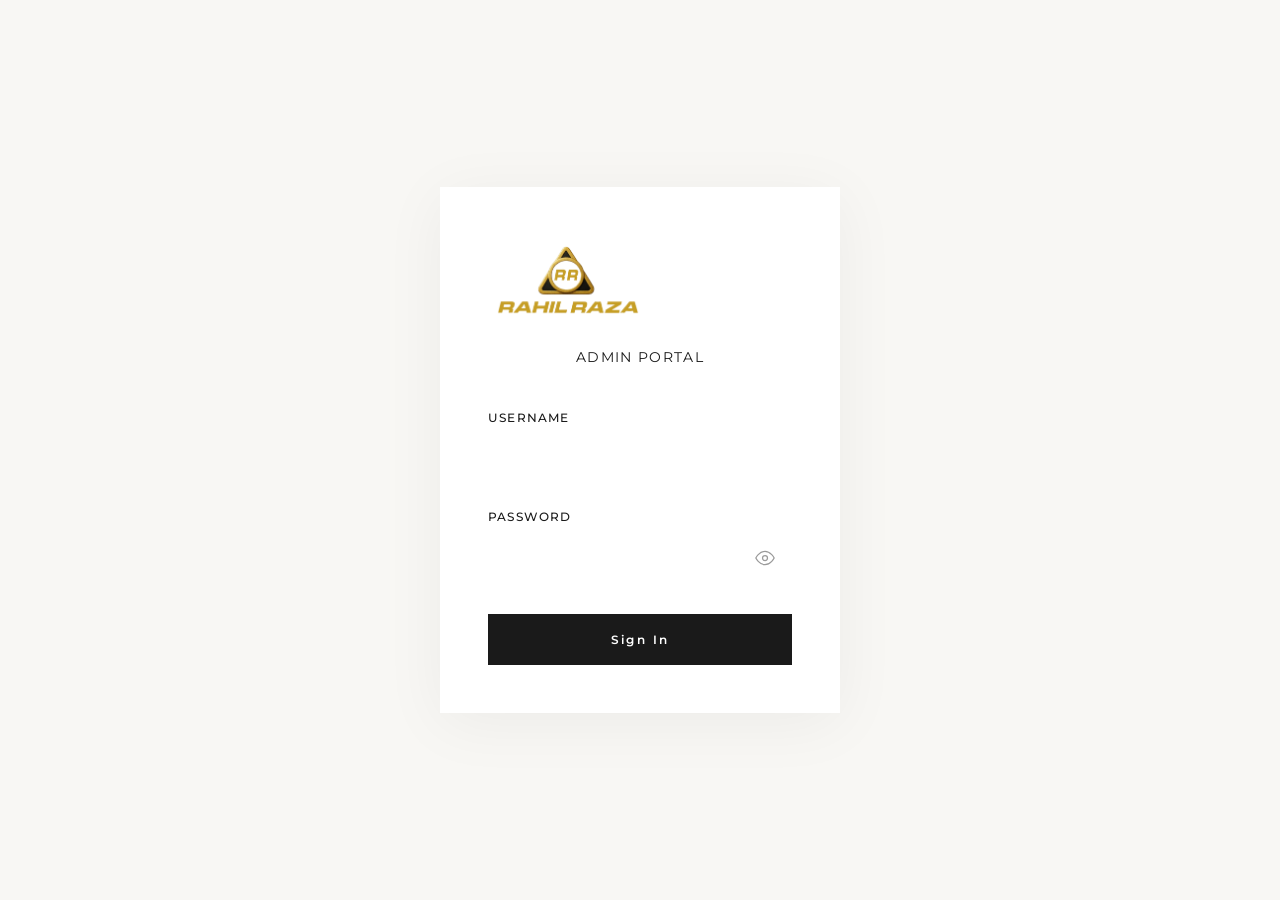
<file: eCommereceClothing/admin.html>
<!DOCTYPE html>
<html lang="en">
<head>
    <meta charset="UTF-8">
    <meta name="viewport" content="width=device-width, initial-scale=1.0">
    <title>Admin Panel | RAHIL RAZA</title>
    
    <!-- Favicon -->
    <link rel="icon" type="image/png" href="Rahil.png">
    <link rel="apple-touch-icon" href="Rahil.png">
    
    <!-- Fonts -->
    <link rel="preconnect" href="https://fonts.googleapis.com">
    <link rel="preconnect" href="https://fonts.gstatic.com" crossorigin>
    <link href="https://fonts.googleapis.com/css2?family=Cormorant+Garamond:ital,wght@0,300;0,400;0,500;0,600;1,300;1,400&family=Montserrat:wght@300;400;500;600&family=Playfair+Display:ital,wght@0,400;0,500;0,600;0,700;1,400;1,500&display=swap" rel="stylesheet">
    
    <!-- Stylesheets -->
    <link rel="stylesheet" href="./style.css">
    <link rel="stylesheet" href="admin.css">
</head>
<body class="admin-body">
    <!-- Login Screen -->
    <div class="admin-login" id="loginScreen">
        <div class="login-container">
            <img src="Rahil.png" alt="Rahil Raza" class="login-logo-img" style="max-height: 96px; height: 96px; width: auto;">
            <p class="login-subtitle">Admin Portal</p>
            
            <form class="login-form" id="loginForm">
                <div class="form-group">
                    <label for="username">Username</label>
                    <input type="text" id="username" name="username" required>
                </div>
                <div class="form-group">
                    <label for="password">Password</label>
                    <div class="password-input-wrapper">
                        <input type="password" id="password" name="password" required>
                        <button type="button" class="password-toggle" id="passwordToggle" aria-label="Toggle password visibility">
                            <svg class="eye-open" width="20" height="20" viewBox="0 0 24 24" fill="none" stroke="currentColor" stroke-width="1.5">
                                <path d="M1 12s4-8 11-8 11 8 11 8-4 8-11 8-11-8-11-8z"/>
                                <circle cx="12" cy="12" r="3"/>
                            </svg>
                            <svg class="eye-closed" width="20" height="20" viewBox="0 0 24 24" fill="none" stroke="currentColor" stroke-width="1.5" style="display: none;">
                                <path d="M17.94 17.94A10.07 10.07 0 0112 20c-7 0-11-8-11-8a18.45 18.45 0 015.06-5.94M9.9 4.24A9.12 9.12 0 0112 4c7 0 11 8 11 8a18.5 18.5 0 01-2.16 3.19m-6.72-1.07a3 3 0 11-4.24-4.24"/>
                                <line x1="1" y1="1" x2="23" y2="23"/>
                            </svg>
                        </button>
                    </div>
                </div>
                <button type="submit" class="btn btn-primary btn-login">Sign In</button>
            </form>
        </div>
    </div>
    
    <!-- Admin Dashboard -->
    <div class="admin-dashboard" id="dashboard" style="display: none;">
        <!-- Sidebar -->
        <aside class="admin-sidebar">
            <div class="sidebar-header">
                <a href="index.html" class="admin-logo">
                    <img src="Rahil.png" alt="Rahil Raza" class="admin-logo-img" style="max-height: 48px; height: 48px; width: auto;">
                </a>
                <span class="admin-badge">Admin</span>
            </div>
            
            <nav class="sidebar-nav">
                <button class="nav-item active" data-tab="products">
                    <svg width="20" height="20" viewBox="0 0 24 24" fill="none" stroke="currentColor" stroke-width="1.5">
                        <path d="M20.59 13.41l-7.17 7.17a2 2 0 01-2.83 0L2 12V2h10l8.59 8.59a2 2 0 010 2.82z"/>
                        <line x1="7" y1="7" x2="7.01" y2="7"/>
                    </svg>
                    Products
                </button>
                <button class="nav-item" data-tab="subscribers">
                    <svg width="20" height="20" viewBox="0 0 24 24" fill="none" stroke="currentColor" stroke-width="1.5">
                        <path d="M4 4h16c1.1 0 2 .9 2 2v12c0 1.1-.9 2-2 2H4c-1.1 0-2-.9-2-2V6c0-1.1.9-2 2-2z"/>
                        <polyline points="22,6 12,13 2,6"/>
                    </svg>
                    Subscribers
                </button>
                <button class="nav-item" data-tab="orders">
                    <svg width="20" height="20" viewBox="0 0 24 24" fill="none" stroke="currentColor" stroke-width="1.5">
                        <path d="M6 6h15l-1.5 9h-12z"/>
                        <circle cx="9" cy="20" r="1"/>
                        <circle cx="18" cy="20" r="1"/>
                        <path d="M6 6L5 3H2"/>
                    </svg>
                    Orders
                </button>
            </nav>
            
            <div class="sidebar-footer">
                <button class="logout-btn" id="logoutBtn">
                    <svg width="18" height="18" viewBox="0 0 24 24" fill="none" stroke="currentColor" stroke-width="1.5">
                        <path d="M9 21H5a2 2 0 01-2-2V5a2 2 0 012-2h4"/>
                        <polyline points="16 17 21 12 16 7"/>
                        <line x1="21" y1="12" x2="9" y2="12"/>
                    </svg>
                    Logout
                </button>
                <a href="index.html" class="back-to-site">
                    <svg width="16" height="16" viewBox="0 0 24 24" fill="none" stroke="currentColor" stroke-width="1.5">
                        <path d="M19 12H5M12 19l-7-7 7-7"/>
                    </svg>
                    Back to Site
                </a>
            </div>
        </aside>
        
        <!-- Main Content -->
        <main class="admin-main">
            <!-- Header -->
            <header class="admin-header">
                <button class="mobile-menu-btn" id="mobileSidebarToggle">
                    <svg width="24" height="24" viewBox="0 0 24 24" fill="none" stroke="currentColor" stroke-width="1.5">
                        <line x1="3" y1="12" x2="21" y2="12"/>
                        <line x1="3" y1="6" x2="21" y2="6"/>
                        <line x1="3" y1="18" x2="21" y2="18"/>
                    </svg>
                </button>
                <h1 class="admin-title" id="pageTitle">Products</h1>
                <div class="admin-user">
                    <span>Welcome, Admin</span>
                </div>
            </header>
            
            <!-- Products Tab -->
            <div class="tab-content active" id="productsTab">
                <div class="content-header">
                    <div class="content-stats">
                        <div class="stat-card">
                            <span class="stat-value" id="totalProducts">0</span>
                            <span class="stat-label">Total Products</span>
                        </div>
                        <div class="stat-card">
                            <span class="stat-value" id="womenCount">0</span>
                            <span class="stat-label">Women's</span>
                        </div>
                        <div class="stat-card">
                            <span class="stat-value" id="menCount">0</span>
                            <span class="stat-label">Men's</span>
                        </div>
                    </div>
                    <button class="btn btn-primary" id="addProductBtn">
                        <svg width="18" height="18" viewBox="0 0 24 24" fill="none" stroke="currentColor" stroke-width="2">
                            <line x1="12" y1="5" x2="12" y2="19"/>
                            <line x1="5" y1="12" x2="19" y2="12"/>
                        </svg>
                        Add Product
                    </button>
                </div>
                
                <div class="products-table-wrapper">
                    <table class="products-table">
                        <thead>
                            <tr>
                                <th>Product</th>
                                <th>Collection</th>
                                <th>Category</th>
                                <th>Price</th>
                                <th>Status</th>
                                <th>Actions</th>
                            </tr>
                        </thead>
                        <tbody id="productsTableBody">
                            <!-- Products will be loaded here -->
                        </tbody>
                    </table>
                </div>
            </div>
            
            <!-- Subscribers Tab -->
            <div class="tab-content" id="subscribersTab">
                <div class="content-header">
                    <div class="content-stats">
                        <div class="stat-card">
                            <span class="stat-value" id="totalSubscribers">0</span>
                            <span class="stat-label">Total Subscribers</span>
                        </div>
                    </div>
                    <button class="btn btn-secondary" id="exportSubscribersBtn">
                        <svg width="18" height="18" viewBox="0 0 24 24" fill="none" stroke="currentColor" stroke-width="2">
                            <path d="M21 15v4a2 2 0 01-2 2H5a2 2 0 01-2-2v-4"/>
                            <polyline points="7 10 12 15 17 10"/>
                            <line x1="12" y1="15" x2="12" y2="3"/>
                        </svg>
                        Export CSV
                    </button>
                </div>
                
                <div class="subscribers-table-wrapper">
                    <table class="subscribers-table">
                        <thead>
                            <tr>
                                <th>Email</th>
                                <th>Subscribed Date</th>
                                <th>Actions</th>
                            </tr>
                        </thead>
                        <tbody id="subscribersTableBody">
                            <!-- Subscribers will be loaded here -->
                        </tbody>
                    </table>
                </div>
            </div>
            
            <!-- Orders Tab -->
            <div class="tab-content" id="ordersTab">
                <div class="orders-empty">
                    <svg width="60" height="60" viewBox="0 0 24 24" fill="none" stroke="currentColor" stroke-width="1">
                        <path d="M6 6h15l-1.5 9h-12z"/>
                        <circle cx="9" cy="20" r="1"/>
                        <circle cx="18" cy="20" r="1"/>
                        <path d="M6 6L5 3H2"/>
                    </svg>
                    <h3>No Orders Yet</h3>
                    <p>When customers place orders, they will appear here.</p>
                </div>
            </div>
        </main>
    </div>
    
    <!-- Product Modal -->
    <div class="modal" id="productModal">
        <div class="modal-overlay"></div>
        <div class="modal-content">
            <div class="modal-header">
                <h2 id="modalTitle">Add Product</h2>
                <button class="modal-close" id="closeModal">&times;</button>
            </div>
            <form class="modal-form" id="productForm">
                <input type="hidden" id="productId">
                
                <div class="form-row">
                    <div class="form-group">
                        <label for="productName">Product Name *</label>
                        <input type="text" id="productName" required>
                    </div>
                </div>
                
                <div class="form-row two-col">
                    <div class="form-group">
                        <label for="productCategory">Category *</label>
                        <select id="productCategory" required>
                            <option value="">Select category</option>
                            <option value="women">Women</option>
                            <option value="men">Men</option>
                        </select>
                    </div>
                    <div class="form-group">
                        <label for="productCollection">Collection</label>
                        <select id="productCollection">
                            <option value="">Select collection</option>
                        </select>
                    </div>
                </div>
                
                <div class="form-row two-col">
                    <div class="form-group">
                        <label for="productPrice">Price (₹) *</label>
                        <input type="number" id="productPrice" required min="0">
                    </div>
                    <div class="form-group">
                        <label for="productOriginalPrice">Original Price (₹)</label>
                        <input type="number" id="productOriginalPrice" min="0">
                    </div>
                </div>
                
                <div class="form-group">
                    <label for="productImage">Image URL *</label>
                    <input type="url" id="productImage" required placeholder="https://...">
                </div>
                
                <div class="form-group">
                    <label for="productDescription">Description</label>
                    <textarea id="productDescription" rows="3"></textarea>
                </div>
                
                <div class="form-row two-col">
                    <div class="form-group checkbox-group">
                        <label>
                            <input type="checkbox" id="productNew">
                            <span>Mark as New</span>
                        </label>
                    </div>
                    <div class="form-group checkbox-group">
                        <label>
                            <input type="checkbox" id="productFeatured">
                            <span>Featured Product</span>
                        </label>
                    </div>
                </div>
                
                <div class="form-actions">
                    <button type="button" class="btn btn-secondary" id="cancelBtn">Cancel</button>
                    <button type="submit" class="btn btn-primary">Save Product</button>
                </div>
            </form>
        </div>
    </div>
    
    <!-- Toast -->
    <div class="toast" id="toast">
        <span class="toast-message">Message</span>
    </div>
    
    <!-- Scripts -->
    <script src="data.js"></script>
    <script src="admin.js"></script>
</body>
</html>
</file>
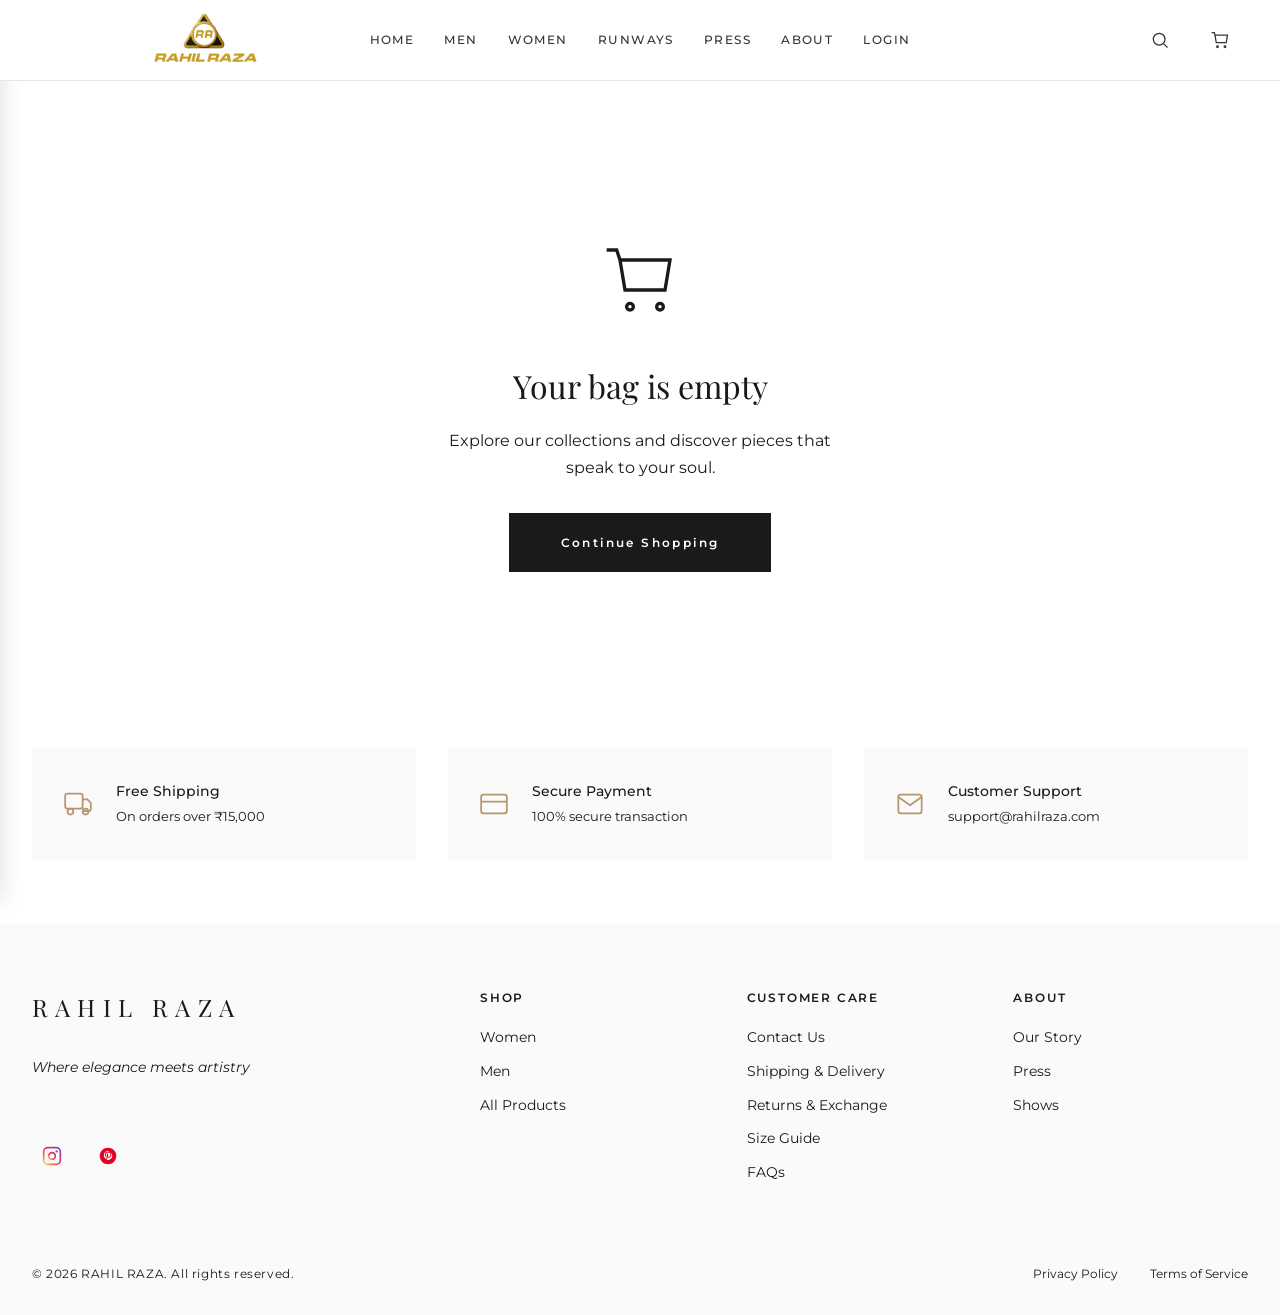
<file: eCommereceClothing/cart.html>
<!DOCTYPE html>
<html lang="en">
<head>
    <meta charset="UTF-8">
    <meta name="viewport" content="width=device-width, initial-scale=1.0">
    <title>Shopping Bag | RAHIL RAZA</title>
    
    <!-- Favicon -->
    <link rel="icon" type="image/png" href="Rahil.png">
    <link rel="apple-touch-icon" href="Rahil.png">
    
    <!-- Fonts -->
    <link rel="preconnect" href="https://fonts.googleapis.com">
    <link rel="preconnect" href="https://fonts.gstatic.com" crossorigin>
    <link href="https://fonts.googleapis.com/css2?family=Cormorant+Garamond:ital,wght@0,300;0,400;0,500;0,600;1,300;1,400&family=Montserrat:wght@300;400;500;600&family=Playfair+Display:ital,wght@0,400;0,500;0,600;0,700;1,400;1,500&display=swap" rel="stylesheet">
    
    <!-- Stylesheets -->
    <link rel="stylesheet" href="./style.css">
    <link rel="stylesheet" href="cart.css">
    
    <!-- GSAP -->
    <script src="https://cdnjs.cloudflare.com/ajax/libs/gsap/3.12.2/gsap.min.js"></script>
</head>
<body>
    <!-- Header -->
    <header class="header" id="header">
        <div class="header-inner">
            <button class="menu-toggle" id="menuToggle" aria-label="Menu">
                <span></span>
                <span></span>
            </button>
            
            <a href="index.html" class="logo">
                <img src="Rahil.png" alt="Rahil Raza" class="logo-img" style="max-height: 70px; height: 70px; width: auto;">
            </a>
            
            <nav class="nav-main">
                <a href="index.html" class="nav-link">HOME</a>
                <a href="shop.html?category=men" class="nav-link">MEN</a>
                <a href="shop.html?category=women" class="nav-link">WOMEN</a>
                <a href="runways.html" class="nav-link">RUNWAYS</a>
                <a href="press.html" class="nav-link">PRESS</a>
                <a href="index.html#footer" class="nav-link">ABOUT</a>
                <a href="login.html" class="nav-link">LOGIN</a>
            </nav>
            
            <div class="header-actions">
                <button class="action-btn" id="searchBtn" aria-label="Search">
                    <svg width="20" height="20" viewBox="0 0 24 24" fill="none" stroke="currentColor" stroke-width="1.5">
                        <circle cx="11" cy="11" r="7"/>
                        <line x1="21" y1="21" x2="16.65" y2="16.65"/>
                    </svg>
                </button>
                <a href="cart.html" class="action-btn cart-btn" aria-label="Cart">
                    <svg width="20" height="20" viewBox="0 0 24 24" fill="none" stroke="currentColor" stroke-width="1.5">
                        <path d="M6 6h15l-1.5 9h-12z"/>
                        <circle cx="9" cy="20" r="1"/>
                        <circle cx="18" cy="20" r="1"/>
                        <path d="M6 6L5 3H2"/>
                    </svg>
                    <span class="cart-count" id="cartCount">0</span>
                </a>
            </div>
        </div>
    </header>
    
    <!-- Mobile Menu -->
    <div class="mobile-menu" id="mobileMenu">
        <div class="mobile-menu-inner">
            <nav class="mobile-nav">
                <a href="index.html" class="mobile-nav-link">HOME</a>
                <a href="shop.html?category=men" class="mobile-nav-link">MEN</a>
                <a href="shop.html?category=women" class="mobile-nav-link">WOMEN</a>
                <a href="runways.html" class="mobile-nav-link">RUNWAYS</a>
                <a href="press.html" class="mobile-nav-link">PRESS</a>
                <a href="index.html#footer" class="mobile-nav-link">ABOUT</a>
                <a href="login.html" class="mobile-nav-link">LOGIN</a>
                <div class="mobile-social">
                    <a href="https://www.instagram.com/ig.vecna03?utm_source=ig_web_button_share_sheet&igsh=ZDNlZDc0MzIxNw==" target="_blank" class="mobile-social-link" aria-label="Instagram">
                        <svg width="22" height="22" viewBox="0 0 24 24" xmlns="http://www.w3.org/2000/svg">
                            <defs>
                                <linearGradient id="instaGradMobile" x1="0%" y1="100%" x2="100%" y2="0%">
                                    <stop offset="0%" style="stop-color:#FFDC80"/>
                                    <stop offset="25%" style="stop-color:#F77737"/>
                                    <stop offset="50%" style="stop-color:#E1306C"/>
                                    <stop offset="75%" style="stop-color:#C13584"/>
                                    <stop offset="100%" style="stop-color:#405DE6"/>
                                </linearGradient>
                            </defs>
                            <rect x="2" y="2" width="20" height="20" rx="5" fill="none" stroke="url(#instaGradMobile)" stroke-width="2"/>
                            <circle cx="12" cy="12" r="4" fill="none" stroke="url(#instaGradMobile)" stroke-width="2"/>
                            <circle cx="17.5" cy="6.5" r="1.5" fill="url(#instaGradMobile)"/>
                        </svg>
                    </a>
                    <a href="https://pin.it/4ffQtROU1" target="_blank" class="mobile-social-link" aria-label="Pinterest">
                        <svg width="22" height="22" viewBox="0 0 24 24" xmlns="http://www.w3.org/2000/svg">
                            <circle cx="12" cy="12" r="10" fill="#E60023"/>
                            <path d="M12 6c-2.8 0-5 2.2-5 5 0 2 1.2 3.8 3 4.6 0-.4 0-.9.1-1.3l.7-2.8s-.2-.4-.2-.9c0-.8.5-1.4 1.1-1.4.5 0 .8.4.8.9 0 .5-.3 1.3-.5 2-.1.6.3 1 .9 1 1.1 0 1.9-1.1 1.9-2.8 0-1.5-1-2.5-2.5-2.5-1.7 0-2.8 1.3-2.8 2.6 0 .5.2 1.1.4 1.4.1.1.1.1 0 .3l-.1.6c0 .2-.1.2-.3.1-.8-.4-1.3-1.5-1.3-2.4 0-2 1.4-3.8 4.1-3.8 2.2 0 3.8 1.5 3.8 3.6 0 2.1-1.3 3.9-3.2 3.9-.6 0-1.2-.3-1.4-.7l-.4 1.5c-.1.5-.5 1.1-.7 1.5.5.2 1.1.3 1.7.3 2.8 0 5-2.2 5-5s-2.2-5-5-5z" fill="white"/>
                        </svg>
                    </a>
                </div>
                <a href="admin.html" class="mobile-nav-link mobile-nav-small">Admin</a>
            </nav>
        </div>
    </div>
    <div class="mobile-menu-overlay" id="mobileMenuOverlay"></div>
    
    <!-- Main Content -->
    <main class="main-content">
        <div class="cart-container">
            <!-- Cart Header -->
            <div class="cart-header">
                <h1 class="cart-title">Shopping Bag</h1>
                <span class="cart-item-count" id="itemCount">0 items</span>
            </div>
            
            <!-- Cart Content -->
            <div class="cart-content">
                <!-- Cart Items -->
                <div class="cart-items" id="cartItems">
                    <!-- Items will be loaded here -->
                </div>
                
                <!-- Empty Cart Message -->
                <div class="cart-empty" id="cartEmpty" style="display: none;">
                    <div class="empty-icon">
                        <svg width="80" height="80" viewBox="0 0 24 24" fill="none" stroke="currentColor" stroke-width="1">
                            <path d="M6 6h15l-1.5 9h-12z"/>
                            <circle cx="9" cy="20" r="1"/>
                            <circle cx="18" cy="20" r="1"/>
                            <path d="M6 6L5 3H2"/>
                        </svg>
                    </div>
                    <h2>Your bag is empty</h2>
                    <p>Explore our collections and discover pieces that speak to your soul.</p>
                    <a href="shop.html" class="btn btn-primary">Continue Shopping</a>
                </div>
                
                <!-- Order Summary -->
                <aside class="order-summary" id="orderSummary">
                    <h2 class="summary-title">Order Summary</h2>
                    
                    <div class="summary-rows">
                        <div class="summary-row">
                            <span>Subtotal</span>
                            <span id="subtotal">₹ 0</span>
                        </div>
                        <div class="summary-row">
                            <span>Shipping</span>
                            <span id="shipping">Calculated at checkout</span>
                        </div>
                    </div>
                    
                    <div class="summary-total">
                        <span>Total</span>
                        <span id="total">₹ 0</span>
                    </div>
                    
                    <button class="btn btn-checkout" id="checkoutBtn">
                        <svg width="20" height="20" viewBox="0 0 24 24" fill="none" stroke="currentColor" stroke-width="2">
                            <path d="M21 11.5a8.38 8.38 0 0 1-.9 3.8 8.5 8.5 0 0 1-7.6 4.7 8.38 8.38 0 0 1-3.8-.9L3 21l1.9-5.7a8.38 8.38 0 0 1-.9-3.8 8.5 8.5 0 0 1 4.7-7.6 8.38 8.38 0 0 1 3.8-.9h.5a8.48 8.48 0 0 1 8 8v.5z"/>
                        </svg>
                        Checkout via WhatsApp
                    </button>
                    
                    <div class="checkout-note">
                        <svg width="16" height="16" viewBox="0 0 24 24" fill="none" stroke="currentColor" stroke-width="1.5">
                            <rect x="3" y="11" width="18" height="11" rx="2"/>
                            <path d="M7 11V7a5 5 0 0110 0v4"/>
                        </svg>
                        <span>Secure checkout</span>
                    </div>
                    
                    <div class="payment-methods">
                        <span>We Accept:</span>
                        <div class="payment-icons">
                            <span class="payment-icon">VISA</span>
                            <span class="payment-icon">MC</span>
                            <span class="payment-icon">AMEX</span>
                            <span class="payment-icon">UPI</span>
                        </div>
                    </div>
                    
                    <a href="shop.html" class="continue-shopping">
                        <svg width="14" height="14" viewBox="0 0 24 24" fill="none" stroke="currentColor" stroke-width="2">
                            <line x1="19" y1="12" x2="5" y2="12"/>
                            <polyline points="12 19 5 12 12 5"/>
                        </svg>
                        Continue Shopping
                    </a>
                </aside>
            </div>
        </div>
        
        <!-- Cart Features -->
        <section class="cart-features">
            <div class="feature">
                <svg width="28" height="28" viewBox="0 0 24 24" fill="none" stroke="currentColor" stroke-width="1.5">
                    <rect x="1" y="3" width="15" height="13" rx="2"/>
                    <path d="M16 8h4l3 3v5a2 2 0 01-2 2h-5"/>
                    <circle cx="5.5" cy="18.5" r="2.5"/>
                    <circle cx="18.5" cy="18.5" r="2.5"/>
                </svg>
                <div>
                    <h4>Free Shipping</h4>
                    <p>On orders over ₹15,000</p>
                </div>
            </div>
            <div class="feature">
                <svg width="28" height="28" viewBox="0 0 24 24" fill="none" stroke="currentColor" stroke-width="1.5">
                    <path d="M21 4H3c-1.1 0-2 .9-2 2v12c0 1.1.9 2 2 2h18c1.1 0 2-.9 2-2V6c0-1.1-.9-2-2-2z"/>
                    <path d="M1 10h22"/>
                </svg>
                <div>
                    <h4>Secure Payment</h4>
                    <p>100% secure transaction</p>
                </div>
            </div>
            <div class="feature">
                <svg width="28" height="28" viewBox="0 0 24 24" fill="none" stroke="currentColor" stroke-width="1.5">
                    <path d="M4 4h16c1.1 0 2 .9 2 2v12c0 1.1-.9 2-2 2H4c-1.1 0-2-.9-2-2V6c0-1.1.9-2 2-2z"/>
                    <polyline points="22,6 12,13 2,6"/>
                </svg>
                <div>
                    <h4>Customer Support</h4>
                    <p>support@rahilraza.com</p>
                </div>
            </div>
        </section>
    </main>
    
    <!-- Footer -->
    <footer class="footer">
        <div class="footer-content">
            <div class="footer-brand">
                <a href="index.html" class="footer-logo">RAHIL RAZA</a>
                <p class="footer-tagline">Where elegance meets artistry</p>
                <div class="footer-social">
                    <a href="https://www.instagram.com/ig.vecna03?utm_source=ig_web_button_share_sheet&igsh=ZDNlZDc0MzIxNw==" target="_blank" aria-label="Instagram">
                        <svg width="20" height="20" viewBox="0 0 24 24" xmlns="http://www.w3.org/2000/svg">
                            <defs>
                                <linearGradient id="instaGradFooter" x1="0%" y1="100%" x2="100%" y2="0%">
                                    <stop offset="0%" style="stop-color:#FFDC80"/>
                                    <stop offset="25%" style="stop-color:#F77737"/>
                                    <stop offset="50%" style="stop-color:#E1306C"/>
                                    <stop offset="75%" style="stop-color:#C13584"/>
                                    <stop offset="100%" style="stop-color:#405DE6"/>
                                </linearGradient>
                            </defs>
                            <rect x="2" y="2" width="20" height="20" rx="5" fill="none" stroke="url(#instaGradFooter)" stroke-width="2"/>
                            <circle cx="12" cy="12" r="4" fill="none" stroke="url(#instaGradFooter)" stroke-width="2"/>
                            <circle cx="17.5" cy="6.5" r="1.5" fill="url(#instaGradFooter)"/>
                        </svg>
                    </a>
                    <a href="https://pin.it/4ffQtROU1" target="_blank" aria-label="Pinterest">
                        <svg width="20" height="20" viewBox="0 0 24 24" xmlns="http://www.w3.org/2000/svg">
                            <circle cx="12" cy="12" r="10" fill="#E60023"/>
                            <path d="M12 6c-2.8 0-5 2.2-5 5 0 2 1.2 3.8 3 4.6 0-.4 0-.9.1-1.3l.7-2.8s-.2-.4-.2-.9c0-.8.5-1.4 1.1-1.4.5 0 .8.4.8.9 0 .5-.3 1.3-.5 2-.1.6.3 1 .9 1 1.1 0 1.9-1.1 1.9-2.8 0-1.5-1-2.5-2.5-2.5-1.7 0-2.8 1.3-2.8 2.6 0 .5.2 1.1.4 1.4.1.1.1.1 0 .3l-.1.6c0 .2-.1.2-.3.1-.8-.4-1.3-1.5-1.3-2.4 0-2 1.4-3.8 4.1-3.8 2.2 0 3.8 1.5 3.8 3.6 0 2.1-1.3 3.9-3.2 3.9-.6 0-1.2-.3-1.4-.7l-.4 1.5c-.1.5-.5 1.1-.7 1.5.5.2 1.1.3 1.7.3 2.8 0 5-2.2 5-5s-2.2-5-5-5z" fill="white"/>
                        </svg>
                    </a>
                </div>
            </div>
            
            <div class="footer-links-grid">
                <div class="footer-column">
                    <h4>Shop</h4>
                    <a href="shop.html?category=women">Women</a>
                    <a href="shop.html?category=men">Men</a>
                    <a href="shop.html">All Products</a>
                </div>

                <div class="footer-column">
                    <h4>Customer Care</h4>
                    <a href="https://wa.me/917206889528" target="_blank">Contact Us</a>
                    <a href="https://wa.me/917206889528" target="_blank">Shipping & Delivery</a>
                    <a href="https://wa.me/917206889528" target="_blank">Returns & Exchange</a>
                    <span style="cursor: default;">Size Guide</span>
                    <span style="cursor: default;">FAQs</span>
                </div>
                <div class="footer-column">
                    <h4>About</h4>
                    <a href="index.html#about">Our Story</a>
                    <a href="press.html">Press</a>
                    <a href="runways.html">Shows</a>
                </div>
            </div>
        </div>
        
        <div class="footer-bottom">
            <p>&copy; <span id="secretYear" style="cursor: default;">2026</span> RAHIL RAZA. All rights reserved.</p>
            <div class="footer-legal">
                <a href="#">Privacy Policy</a>
                <a href="#">Terms of Service</a>
            </div>
        </div>
    </footer>
    
    <!-- Toast -->
    <div class="toast" id="toast">
        <span class="toast-message">Message</span>
    </div>
    
    <!-- Checkout Modal -->
    <div class="checkout-modal" id="checkoutModal">
        <div class="checkout-modal-overlay"></div>
        <div class="checkout-modal-content">
            <button class="checkout-modal-close" id="closeCheckoutModal">&times;</button>
            <div class="checkout-modal-header">
                <svg width="40" height="40" viewBox="0 0 24 24" fill="#25D366" stroke="none">
                    <path d="M17.472 14.382c-.297-.149-1.758-.867-2.03-.967-.273-.099-.471-.148-.67.15-.197.297-.767.966-.94 1.164-.173.199-.347.223-.644.075-.297-.15-1.255-.463-2.39-1.475-.883-.788-1.48-1.761-1.653-2.059-.173-.297-.018-.458.13-.606.134-.133.298-.347.446-.52.149-.174.198-.298.298-.497.099-.198.05-.371-.025-.52-.075-.149-.669-1.612-.916-2.207-.242-.579-.487-.5-.669-.51-.173-.008-.371-.01-.57-.01-.198 0-.52.074-.792.372-.272.297-1.04 1.016-1.04 2.479 0 1.462 1.065 2.875 1.213 3.074.149.198 2.096 3.2 5.077 4.487.709.306 1.262.489 1.694.625.712.227 1.36.195 1.871.118.571-.085 1.758-.719 2.006-1.413.248-.694.248-1.289.173-1.413-.074-.124-.272-.198-.57-.347m-5.421 7.403h-.004a9.87 9.87 0 01-5.031-1.378l-.361-.214-3.741.982.998-3.648-.235-.374a9.86 9.86 0 01-1.51-5.26c.001-5.45 4.436-9.884 9.888-9.884 2.64 0 5.122 1.03 6.988 2.898a9.825 9.825 0 012.893 6.994c-.003 5.45-4.437 9.884-9.885 9.884m8.413-18.297A11.815 11.815 0 0012.05 0C5.495 0 .16 5.335.157 11.892c0 2.096.547 4.142 1.588 5.945L.057 24l6.305-1.654a11.882 11.882 0 005.683 1.448h.005c6.554 0 11.89-5.335 11.893-11.893a11.821 11.821 0 00-3.48-8.413Z"/>
                </svg>
                <h2>Complete Your Order</h2>
                <p>Enter your details to proceed via WhatsApp</p>
            </div>
            <form class="checkout-form" id="checkoutForm">
                <div class="form-group">
                    <label for="customerName">Full Name *</label>
                    <input type="text" id="customerName" name="customerName" placeholder="Enter your full name" required>
                </div>
                <div class="form-group">
                    <label for="customerEmail">Email Address *</label>
                    <input type="email" id="customerEmail" name="customerEmail" placeholder="Enter your email" required>
                </div>
                <div class="form-group">
                    <label for="customerPhone">Phone Number *</label>
                    <input type="tel" id="customerPhone" name="customerPhone" placeholder="Enter your phone number" required>
                </div>
                <div class="form-group">
                    <label for="customerAddress">Delivery Address</label>
                    <textarea id="customerAddress" name="customerAddress" placeholder="Enter your delivery address" rows="3"></textarea>
                </div>
                <div class="order-preview">
                    <h4>Order Summary</h4>
                    <div id="modalOrderItems"></div>
                    <div class="order-preview-total">
                        <span>Total:</span>
                        <span id="modalTotal">₹ 0</span>
                    </div>
                </div>
                <button type="submit" class="btn btn-whatsapp">
                    <svg width="20" height="20" viewBox="0 0 24 24" fill="currentColor" stroke="none">
                        <path d="M17.472 14.382c-.297-.149-1.758-.867-2.03-.967-.273-.099-.471-.148-.67.15-.197.297-.767.966-.94 1.164-.173.199-.347.223-.644.075-.297-.15-1.255-.463-2.39-1.475-.883-.788-1.48-1.761-1.653-2.059-.173-.297-.018-.458.13-.606.134-.133.298-.347.446-.52.149-.174.198-.298.298-.497.099-.198.05-.371-.025-.52-.075-.149-.669-1.612-.916-2.207-.242-.579-.487-.5-.669-.51-.173-.008-.371-.01-.57-.01-.198 0-.52.074-.792.372-.272.297-1.04 1.016-1.04 2.479 0 1.462 1.065 2.875 1.213 3.074.149.198 2.096 3.2 5.077 4.487.709.306 1.262.489 1.694.625.712.227 1.36.195 1.871.118.571-.085 1.758-.719 2.006-1.413.248-.694.248-1.289.173-1.413-.074-.124-.272-.198-.57-.347m-5.421 7.403h-.004a9.87 9.87 0 01-5.031-1.378l-.361-.214-3.741.982.998-3.648-.235-.374a9.86 9.86 0 01-1.51-5.26c.001-5.45 4.436-9.884 9.888-9.884 2.64 0 5.122 1.03 6.988 2.898a9.825 9.825 0 012.893 6.994c-.003 5.45-4.437 9.884-9.885 9.884m8.413-18.297A11.815 11.815 0 0012.05 0C5.495 0 .16 5.335.157 11.892c0 2.096.547 4.142 1.588 5.945L.057 24l6.305-1.654a11.882 11.882 0 005.683 1.448h.005c6.554 0 11.89-5.335 11.893-11.893a11.821 11.821 0 00-3.48-8.413Z"/>
                    </svg>
                    Send Order via WhatsApp
                </button>
            </form>
        </div>
    </div>
    
    <!-- Scripts -->
    <script src="data.js"></script>
    <script src="cart.js"></script>
    
    <!-- Hidden Admin Access -->
    <script>
    (function() {
        let clickCount = 0;
        let clickTimer = null;
        const secretYear = document.getElementById('secretYear');
        if (secretYear) {
            secretYear.addEventListener('click', function() {
                clickCount++;
                if (clickCount === 1) {
                    clickTimer = setTimeout(function() {
                        clickCount = 0;
                    }, 3000);
                }
                if (clickCount >= 5) {
                    clearTimeout(clickTimer);
                    clickCount = 0;
                    window.location.href = 'admin.html';
                }
            });
        }
    })();
    </script>
</body>
</html>
</file>
<file: eCommereceClothing/style.css>
/* ============================================
   RAHIL RAZA - Premium Luxury Fashion
   Light Theme Stylesheet
   ============================================ */

/* CSS Variables */
:root {
    /* Colors - Light Luxury Palette */
    --white: #FFFFFF;
    --off-white: #FAFAFA;
    --ivory: #F8F7F4;
    --cream: #F5F3EF;
    --light-gray: #E8E6E3;
    --medium-gray: #9A9A9A;
    --dark-gray: #666666;
    --charcoal: #333333;
    --black: #1A1A1A;
    --gold: #B8956B;
    --gold-dark: #9A7B5B;
    
    /* Typography */
    --font-display: 'Playfair Display', serif;
    --font-body: 'Montserrat', sans-serif;
    --font-accent: 'Cormorant Garamond', serif;
    
    /* Spacing */
    --container: 1400px;
    --section-padding: 100px;
    --header-height: 80px;
    --announcement-height: 40px;
    
    /* Transitions */
    --transition-fast: 0.2s ease;
    --transition-medium: 0.4s ease;
    --transition-slow: 0.6s ease;
}
/* ==================== PRELOADER STYLES ==================== */
.preloader-overlay {
    position: fixed;
    top: 0;
    left: 0;
    width: 100%;
    height: 100%;
    /* Using your brand black background */
    background-color: var(--black);
    z-index: 9999; /* Ensure it's above everything else */
    display: flex;
    justify-content: center;
    align-items: center;
    overflow: hidden;
}

.preloader-content {
    text-align: center;
    position: relative;
    padding: 2rem;
}

.preloader-brand {
    /* Using your brand heading font */
    font-family: var(--font-heading);
    font-size: 4rem;
    font-weight: 400;
    /* Using your brand gold color */
    color: var(--gold);
    text-transform: uppercase;
    letter-spacing: 0.2em;
    margin: 0;
    /* Important: hides the text as it moves "up" from below */
    overflow: hidden; 
}

/* Wrapper required for the "rise up" effect */
.char-wrap {
    display: inline-block;
    overflow: hidden;
}

/* The actual letters that will move */
.char {
    display: inline-block;
    /* Initial state: pushed down and hidden */
    transform: translateY(110%); 
    opacity: 0;
    will-change: transform, opacity;
}

/* Decorative Lines */
.loader-line {
    height: 1px;
    width: 0%; /* Start at 0 width */
    background-color: var(--gold);
    opacity: 0.5;
    margin: 0 auto;
    position: absolute;
    left: 50%;
    transform: translateX(-50%);
}

.line-top {
    top: 0;
}

.line-bottom {
    bottom: 0;
}

/* Responsive sizing for mobile */
@media (max-width: 768px) {
    .preloader-brand {
        font-size: 2.2rem;
        letter-spacing: 0.06em;
    }
    .preloader-content {
        padding: 1rem;
    }
}

@media (max-width: 480px) {
    .preloader-brand {
        font-size: 1.8rem;
        letter-spacing: 0.03em;
    }
}

/* Reset & Base */
*, *::before, *::after {
    margin: 0;
    padding: 0;
    box-sizing: border-box;
}

html {
    font-size: 16px;
    scroll-behavior: smooth;
}

body {
    font-family: var(--font-body);
    font-weight: 400;
    color: var(--black);
    background: var(--white);
    line-height: 1.6;
    overflow-x: hidden;
    -webkit-font-smoothing: antialiased;
}

a {
    text-decoration: none;
    color: inherit;
    transition: var(--transition-fast);
}

button {
    font-family: inherit;
    cursor: pointer;
    border: none;
    background: none;
}

img {
    max-width: 100%;
    height: auto;
    display: block;
}

ul {
    list-style: none;
}

.container {
    max-width: var(--container);
    margin: 0 auto;
    padding: 0 40px;
}

/* ============================================
   ANNOUNCEMENT BAR
   ============================================ */
.announcement-bar {
    position: fixed;
    top: 0;
    left: 0;
    right: 0;
    z-index: 1001;
    background: var(--black);
    color: var(--white);
    text-align: center;
    padding: 10px 20px;
    font-size: 0.75rem;
    letter-spacing: 0.15em;
    font-weight: 500;
}

.announcement-bar a {
    color: var(--gold);
    text-decoration: underline;
    margin-left: 5px;
}

.announcement-bar a:hover {
    color: var(--white);
}

/* ============================================
   HEADER
   ============================================ */
.header {
    position: fixed;
    top: 0;
    left: 0;
    right: 0;
    z-index: 1000;
    background: var(--white);
    border-bottom: 1px solid var(--light-gray);
    transition: var(--transition-medium);
}

.header.scrolled {
    box-shadow: 0 2px 20px rgba(0,0,0,0.08);
}

.header-inner {
    display: grid;
    grid-template-columns: 1fr auto 1fr;
    align-items: center;
    height: var(--header-height);
    padding: 0 40px;
    max-width: 1800px;
    margin: 0 auto;
}

.logo {
    justify-self: center;
}

.logo-img {
    height: 70px;
    width: auto;
    object-fit: contain;
}

.logo-text {
    font-family: var(--font-display);
    font-size: 1.8rem;
    font-weight: 600;
    letter-spacing: 0.2em;
    color: var(--black);
}

.nav-main {
    display: flex;
    gap: 30px;
    justify-self: start;
}

.nav-link {
    font-size: 0.75rem;
    font-weight: 500;
    letter-spacing: 0.12em;
    color: var(--charcoal);
    position: relative;
    padding: 5px 0;
}

.nav-link::after {
    content: '';
    position: absolute;
    bottom: 0;
    left: 0;
    width: 0;
    height: 1px;
    background: var(--black);
    transition: var(--transition-medium);
}

.nav-link:hover::after {
    width: 100%;
}

.header-actions {
    display: flex;
    align-items: center;
    gap: 20px;
    justify-self: end;
}

.action-btn {
    display: flex;
    align-items: center;
    justify-content: center;
    width: 40px;
    height: 40px;
    color: var(--charcoal);
    transition: var(--transition-fast);
    position: relative;
}

.action-btn:hover {
    color: var(--black);
}

.cart-count {
    position: absolute;
    top: 2px;
    right: 2px;
    background: var(--black);
    color: var(--white);
    font-size: 0.65rem;
    font-weight: 600;
    width: 16px;
    height: 16px;
    border-radius: 50%;
    display: flex;
    align-items: center;
    justify-content: center;
}

.menu-toggle {
    display: none;
    flex-direction: column;
    gap: 6px;
    padding: 10px;
    z-index: 1001;
}

.menu-line {
    width: 24px;
    height: 1.5px;
    background: var(--black);
    transition: var(--transition-medium);
}

/* ============================================
   MOBILE MENU - SIDEBAR STYLE
   ============================================ */
.mobile-menu {
    position: fixed;
    top: 0;
    left: 0;
    width: 240px;
    max-width: 70%;
    height: 100vh;
    background: var(--white);
    z-index: 999;
    transform: translateX(-100%);
    transition: transform 0.3s ease;
    box-shadow: 4px 0 20px rgba(0, 0, 0, 0.1);
}

.mobile-menu.active {
    transform: translateX(0);
}

/* Overlay behind sidebar */
.mobile-menu-overlay {
    position: fixed;
    top: 0;
    left: 0;
    width: 100vw;
    height: 100vh;
    background: rgba(0, 0, 0, 0.5);
    opacity: 0;
    visibility: hidden;
    z-index: 998;
    transition: none;
}

.mobile-menu.active ~ .mobile-menu-overlay,
.mobile-menu-overlay.active {
    opacity: 1;
    visibility: visible;
}

.mobile-menu-inner {
    display: flex;
    flex-direction: column;
    justify-content: flex-start;
    align-items: flex-start;
    height: 100%;
    padding: 80px 25px 30px;
    overflow-y: auto;
}

.mobile-nav {
    display: flex;
    flex-direction: column;
    align-items: flex-start;
    gap: 18px;
    width: 100%;
}

.mobile-nav-link {
    font-family: var(--font-display);
    font-size: 1.1rem;
    font-weight: 500;
    letter-spacing: 0.05em;
    color: var(--black);
    transition: color 0.2s ease;
    padding: 3px 0;
}

.mobile-nav-link:hover {
    color: var(--gold);
}

.mobile-nav-small {
    font-size: 0.8rem;
    font-family: var(--font-body);
    color: var(--medium-gray);
    margin-top: 20px;
}

/* Mobile Social Icons */
.mobile-social {
    display: flex;
    gap: 15px;
    margin-top: 25px;
    padding-top: 20px;
    border-top: 1px solid var(--light-gray);
}

.mobile-social-link {
    display: flex;
    align-items: center;
    justify-content: center;
    width: 38px;
    height: 38px;
    border: 1px solid var(--light-gray);
    border-radius: 50%;
    color: var(--black);
    transition: all 0.2s ease;
}

.mobile-social-link:hover {
    border-color: var(--gold);
    color: var(--gold);
}

/* ============================================
   SEARCH OVERLAY
   ============================================ */
.search-overlay {
    position: fixed;
    top: 0;
    left: 0;
    width: 100%;
    height: 100vh;
    background: var(--white);
    z-index: 2000;
    opacity: 0;
    visibility: hidden;
    transition: var(--transition-medium);
    display: flex;
    align-items: center;
    justify-content: center;
}

.search-overlay.active {
    opacity: 1;
    visibility: visible;
}

.search-close {
    position: absolute;
    top: 40px;
    right: 40px;
    color: var(--black);
    padding: 10px;
}

.search-content {
    text-align: center;
    width: 100%;
    max-width: 600px;
    padding: 40px;
}

.search-content h2 {
    font-family: var(--font-display);
    font-size: 0.875rem;
    letter-spacing: 0.2em;
    margin-bottom: 40px;
    color: var(--medium-gray);
}

.search-form {
    display: flex;
    border-bottom: 2px solid var(--black);
    padding-bottom: 15px;
}

.search-form input {
    flex: 1;
    font-family: var(--font-body);
    font-size: 1.25rem;
    border: none;
    outline: none;
    background: transparent;
}

.search-form button {
    color: var(--black);
}

.search-suggestions {
    margin-top: 40px;
}

.search-suggestions p {
    font-size: 0.75rem;
    letter-spacing: 0.1em;
    color: var(--medium-gray);
    margin-bottom: 15px;
}

.suggestion-tags {
    display: flex;
    gap: 15px;
    justify-content: center;
    flex-wrap: wrap;
}

.suggestion-tags a {
    padding: 8px 20px;
    border: 1px solid var(--light-gray);
    font-size: 0.8rem;
    letter-spacing: 0.05em;
    transition: var(--transition-fast);
}

.suggestion-tags a:hover {
    background: var(--black);
    color: var(--white);
    border-color: var(--black);
}

/* ============================================
   HERO
   ============================================ */
.hero {
    position: relative;
    height: 100vh;
    min-height: 700px;
    margin-top: calc(var(--header-height) + var(--announcement-height));
    overflow: hidden;
}

.hero-slide {
    position: absolute;
    top: 0;
    left: 0;
    width: 100%;
    height: 100%;
    opacity: 0;
    transition: opacity 1s ease;
}

.hero-slide.active {
    opacity: 1;
}

.hero-image {
    position: absolute;
    top: 0;
    left: 0;
    width: 100%;
    height: 100%;
}

.hero-image img {
    width: 100%;
    height: 100%;
    object-fit: cover;
    filter: brightness(0.9);
}

.hero-content {
    position: absolute;
    top: 50%;
    left: 50%;
    transform: translate(-50%, -50%);
    text-align: center;
    color: var(--white);
    z-index: 10;
}

.hero-subtitle {
    display: block;
    font-size: 0.75rem;
    letter-spacing: 0.3em;
    font-weight: 500;
    margin-bottom: 20px;
    color: var(--gold);
}

.hero-title {
    font-family: var(--font-display);
    font-size: clamp(3rem, 10vw, 7rem);
    font-weight: 500;
    letter-spacing: 0.15em;
    line-height: 1.1;
    margin-bottom: 30px;
    text-shadow: 0 2px 40px rgba(0,0,0,0.3);
}

.hero-description {
    font-family: var(--font-accent);
    font-size: 1.25rem;
    font-weight: 300;
    font-style: italic;
    max-width: 500px;
    margin: 0 auto 40px;
    line-height: 1.6;
    opacity: 0.9;
}

.hero-btn {
    display: inline-block;
    padding: 18px 50px;
    background: var(--white);
    color: var(--black);
    font-size: 0.75rem;
    font-weight: 600;
    letter-spacing: 0.2em;
    transition: var(--transition-medium);
}

.hero-btn:hover {
    background: var(--black);
    color: var(--white);
}

/* ============================================
   SECTION STYLES
   ============================================ */
.section-header {
    margin-bottom: 60px;
}

.section-header.centered {
    text-align: center;
}

.section-label {
    display: block;
    font-size: 0.7rem;
    letter-spacing: 0.25em;
    color: var(--gold);
    font-weight: 600;
    margin-bottom: 15px;
}

.section-title {
    font-family: var(--font-display);
    font-size: clamp(1.75rem, 4vw, 2.5rem);
    font-weight: 500;
    letter-spacing: 0.1em;
    color: var(--black);
}

.section-subtitle {
    font-family: var(--font-accent);
    font-size: 1.1rem;
    font-style: italic;
    color: var(--dark-gray);
    max-width: 600px;
    margin: 20px auto 0;
    line-height: 1.7;
}

.section-cta {
    text-align: center;
    margin-top: 60px;
}

/* ============================================
   CATEGORIES SECTION
   ============================================ */
.categories-section {
    padding: var(--section-padding) 0;
    background: var(--white);
}

.categories-grid {
    display: grid;
    grid-template-columns: repeat(4, 1fr);
    gap: 20px;
}

.category-card {
    position: relative;
    overflow: hidden;
    aspect-ratio: 3/4;
}

.category-card.featured {
    grid-row: span 2;
}

.category-image {
    position: absolute;
    top: 0;
    left: 0;
    width: 100%;
    height: 100%;
}

.category-image img {
    width: 100%;
    height: 100%;
    object-fit: cover;
    transition: transform 0.8s ease;
}

.category-card:hover .category-image img {
    transform: scale(1.05);
}

.category-content {
    position: absolute;
    bottom: 0;
    left: 0;
    right: 0;
    padding: 30px;
    background: linear-gradient(transparent, rgba(0,0,0,0.7));
    color: var(--white);
}

.category-label {
    display: block;
    font-size: 0.65rem;
    letter-spacing: 0.2em;
    color: var(--gold);
    margin-bottom: 8px;
}

.category-name {
    font-family: var(--font-display);
    font-size: 1.5rem;
    font-weight: 500;
    letter-spacing: 0.1em;
    margin-bottom: 10px;
}

.category-cta {
    font-size: 0.75rem;
    letter-spacing: 0.1em;
    opacity: 0;
    transform: translateY(10px);
    transition: var(--transition-medium);
}

.category-card:hover .category-cta {
    opacity: 1;
    transform: translateY(0);
}

/* ============================================
   FEATURED PRODUCTS
   ============================================ */
.featured-section {
    padding: var(--section-padding) 0;
    background: var(--ivory);
}

.featured-tabs {
    display: flex;
    justify-content: center;
    gap: 40px;
    margin-bottom: 50px;
}

.tab-btn {
    font-size: 0.8rem;
    letter-spacing: 0.15em;
    font-weight: 500;
    color: var(--medium-gray);
    padding: 10px 5px;
    border-bottom: 2px solid transparent;
    transition: var(--transition-fast);
}

.tab-btn:hover,
.tab-btn.active {
    color: var(--black);
    border-bottom-color: var(--black);
}

.products-grid {
    display: grid;
    grid-template-columns: repeat(4, 1fr);
    gap: 30px;
}

.product-card {
    background: var(--white);
    transition: var(--transition-medium);
}

.product-card:hover {
    box-shadow: 0 10px 40px rgba(0,0,0,0.1);
}

.product-link {
    display: block;
}

.product-image {
    position: relative;
    aspect-ratio: 3/4;
    overflow: hidden;
    background: var(--cream);
}

.product-image img {
    width: 100%;
    height: 100%;
    object-fit: cover;
    transition: transform 0.6s ease;
}

.product-card:hover .product-image img {
    transform: scale(1.03);
}

.product-badge {
    position: absolute;
    top: 15px;
    left: 15px;
    background: var(--black);
    color: var(--white);
    font-size: 0.65rem;
    letter-spacing: 0.1em;
    padding: 6px 12px;
    font-weight: 500;
}

.product-badge.sale {
    background: var(--gold);
}

.product-actions {
    position: absolute;
    bottom: 15px;
    left: 15px;
    right: 15px;
    display: flex;
    gap: 10px;
    opacity: 0;
    transform: translateY(10px);
    transition: var(--transition-medium);
}

.product-card:hover .product-actions {
    opacity: 1;
    transform: translateY(0);
}

.product-action-btn {
    flex: 1;
    padding: 12px;
    background: var(--white);
    color: var(--black);
    font-size: 0.7rem;
    letter-spacing: 0.1em;
    font-weight: 600;
    text-align: center;
    transition: var(--transition-fast);
}

.product-action-btn:hover {
    background: var(--black);
    color: var(--white);
}

.product-info {
    padding: 20px;
    text-align: center;
}

.product-category {
    display: block;
    font-size: 0.65rem;
    letter-spacing: 0.15em;
    color: var(--gold);
    text-transform: uppercase;
    margin-bottom: 8px;
}

.product-name {
    font-family: var(--font-display);
    font-size: 1rem;
    font-weight: 500;
    letter-spacing: 0.05em;
    margin-bottom: 10px;
    color: var(--black);
}

.product-price {
    font-size: 0.9rem;
    font-weight: 500;
    color: var(--charcoal);
}

.product-price .original {
    text-decoration: line-through;
    color: var(--medium-gray);
    margin-left: 10px;
    font-weight: 400;
}

/* ============================================
   COLLECTION BANNER
   ============================================ */
.collection-banner {
    position: relative;
    height: 80vh;
    min-height: 600px;
    overflow: hidden;
}

.banner-image {
    position: absolute;
    top: 0;
    left: 0;
    width: 100%;
    height: 100%;
}

.banner-image img {
    width: 100%;
    height: 100%;
    object-fit: cover;
}

.banner-content {
    position: absolute;
    top: 50%;
    left: 50%;
    transform: translate(-50%, -50%);
    text-align: center;
    color: var(--white);
}

.banner-label {
    display: block;
    font-size: 0.7rem;
    letter-spacing: 0.3em;
    color: var(--gold);
    margin-bottom: 20px;
}

.banner-title {
    font-family: var(--font-display);
    font-size: clamp(2.5rem, 8vw, 5rem);
    font-weight: 500;
    letter-spacing: 0.15em;
    line-height: 1.1;
    margin-bottom: 25px;
    text-shadow: 0 2px 40px rgba(0,0,0,0.3);
}

.banner-text {
    font-family: var(--font-accent);
    font-size: 1.1rem;
    font-style: italic;
    max-width: 450px;
    margin: 0 auto 35px;
    line-height: 1.7;
    opacity: 0.9;
}

/* ============================================
   BUTTONS
   ============================================ */
.btn-primary {
    display: inline-block;
    padding: 18px 50px;
    background: var(--black);
    color: var(--white);
    font-size: 0.75rem;
    font-weight: 600;
    letter-spacing: 0.2em;
    transition: var(--transition-medium);
    border: 2px solid var(--black);
}

.btn-primary:hover {
    background: transparent;
    color: var(--black);
}

.btn-outline {
    display: inline-block;
    padding: 18px 50px;
    background: transparent;
    color: var(--black);
    font-size: 0.75rem;
    font-weight: 600;
    letter-spacing: 0.2em;
    border: 2px solid var(--black);
    transition: var(--transition-medium);
}

.btn-outline:hover {
    background: var(--black);
    color: var(--white);
}

.btn-outline.light {
    color: var(--white);
    border-color: var(--white);
}

.btn-outline.light:hover {
    background: var(--white);
    color: var(--black);
}

.btn-underline {
    display: inline-flex;
    align-items: center;
    gap: 10px;
    font-size: 0.8rem;
    font-weight: 600;
    letter-spacing: 0.15em;
    color: var(--black);
    border-bottom: 1px solid var(--black);
    padding-bottom: 5px;
}

.btn-underline:hover {
    color: var(--gold);
    border-color: var(--gold);
}

/* ============================================
   ABOUT SECTION
   ============================================ */
.about-section {
    padding: var(--section-padding) 0;
    background: var(--white);
}

.about-grid {
    display: grid;
    grid-template-columns: 1fr 1fr;
    gap: 80px;
    align-items: center;
}

.about-image {
    position: relative;
}

.about-image img {
    width: 100%;
    aspect-ratio: 4/5;
    object-fit: cover;
}

.about-content {
    padding-right: 40px;
}

.about-title {
    font-family: var(--font-display);
    font-size: clamp(2rem, 4vw, 3rem);
    font-weight: 500;
    letter-spacing: 0.05em;
    line-height: 1.2;
    margin-bottom: 30px;
    color: var(--black);
}

.about-text p {
    font-size: clamp(1.05rem, 1.6vw, 1.25rem);
    line-height: 1.9;
    color: var(--dark-gray);
    margin-bottom: 24px;
}

.about-stats {
    display: flex;
    gap: 50px;
    margin: 40px 0;
    padding: 30px 0;
    border-top: 1px solid var(--light-gray);
    border-bottom: 1px solid var(--light-gray);
}

.stat {
    text-align: center;
}

.stat-number {
    display: block;
    font-family: var(--font-display);
    font-size: 2rem;
    font-weight: 500;
    color: var(--black);
    margin-bottom: 5px;
}

.stat-label {
    font-size: 0.7rem;
    letter-spacing: 0.15em;
    color: var(--medium-gray);
    text-transform: uppercase;
}

/* ============================================
   PROCESS SECTION
   ============================================ */
.process-section {
    padding: var(--section-padding) 0;
    background: var(--ivory);
}

.process-grid {
    display: grid;
    grid-template-columns: repeat(4, 1fr);
    gap: 30px;
}

.process-card {
    text-align: center;
}

.process-number {
    display: block;
    font-family: var(--font-display);
    font-size: 3rem;
    font-weight: 400;
    color: var(--light-gray);
    margin-bottom: 20px;
}

.process-image {
    position: relative;
    aspect-ratio: 1;
    overflow: hidden;
    margin-bottom: 25px;
}

.process-image img {
    width: 100%;
    height: 100%;
    object-fit: cover;
    transition: transform 0.6s ease;
}

.process-card:hover .process-image img {
    transform: scale(1.05);
}

.process-title {
    font-family: var(--font-display);
    font-size: 1rem;
    letter-spacing: 0.15em;
    margin-bottom: 15px;
    color: var(--black);
}

.process-text {
    font-size: 0.9rem;
    line-height: 1.7;
    color: var(--dark-gray);
}

/* ============================================
   INSTAGRAM SECTION
   ============================================ */
.instagram-section {
    padding: var(--section-padding) 0;
    background: var(--white);
}

.instagram-grid {
    display: grid;
    grid-template-columns: repeat(6, 1fr);
    gap: 5px;
}

.instagram-item {
    position: relative;
    aspect-ratio: 1;
    overflow: hidden;
}

.instagram-item img {
    width: 100%;
    height: 100%;
    object-fit: cover;
    transition: transform 0.6s ease;
}

.instagram-item:hover img {
    transform: scale(1.05);
}

.instagram-overlay {
    position: absolute;
    top: 0;
    left: 0;
    width: 100%;
    height: 100%;
    background: rgba(0,0,0,0.4);
    display: flex;
    align-items: center;
    justify-content: center;
    opacity: 0;
    transition: var(--transition-medium);
}

.instagram-overlay svg {
    color: var(--white);
}

.instagram-item:hover .instagram-overlay {
    opacity: 1;
}

/* ============================================
   NEWSLETTER SECTION
   ============================================ */
.newsletter-section {
    padding: 80px 0;
    background: var(--black);
    color: var(--white);
}

.newsletter-content {
    text-align: center;
    max-width: 600px;
    margin: 0 auto;
}

.newsletter-title {
    font-family: var(--font-display);
    font-size: 1.5rem;
    letter-spacing: 0.15em;
    margin-bottom: 15px;
}

.newsletter-subtitle {
    font-size: 0.95rem;
    line-height: 1.7;
    color: var(--medium-gray);
    margin-bottom: 35px;
}

.newsletter-form {
    display: flex;
    gap: 15px;
    margin-bottom: 20px;
}

.newsletter-form input {
    flex: 1;
    padding: 18px 25px;
    background: transparent;
    border: 1px solid var(--dark-gray);
    color: var(--white);
    font-size: 0.9rem;
    font-family: var(--font-body);
}

.newsletter-form input::placeholder {
    color: var(--medium-gray);
}

.newsletter-form input:focus {
    outline: none;
    border-color: var(--white);
}

.newsletter-form button {
    padding: 18px 40px;
    background: var(--white);
    color: var(--black);
    font-size: 0.75rem;
    font-weight: 600;
    letter-spacing: 0.15em;
    transition: var(--transition-fast);
}

.newsletter-form button:hover {
    background: var(--gold);
    color: var(--white);
}

.newsletter-note {
    font-size: 0.75rem;
    color: var(--dark-gray);
}

/* ============================================
   FOOTER
   ============================================ */
.footer {
    background: var(--ivory);
}

.footer-top {
    padding: 80px 0;
}

.footer-grid {
    display: grid;
    grid-template-columns: 1.5fr repeat(3, 1fr) 1.2fr;
    gap: 50px;
}

.footer-logo {
    font-family: var(--font-display);
    font-size: 1.5rem;
    font-weight: 600;
    letter-spacing: 0.15em;
    display: block;
    margin-bottom: 15px;
}

.footer-logo-img {
    height: 80px;
    width: auto;
    object-fit: contain;
    mix-blend-mode: multiply;
}

.footer-tagline {
    font-size: 0.9rem;
    color: var(--dark-gray);
    margin-bottom: 25px;
}

.footer-social {
    display: flex;
    gap: 15px;
}

.footer-social a {
    display: flex;
    align-items: center;
    justify-content: center;
    width: 40px;
    height: 40px;
    border: 1px solid var(--light-gray);
    color: var(--charcoal);
    transition: var(--transition-fast);
}

.footer-social a:hover {
    background: var(--black);
    border-color: var(--black);
    color: var(--white);
}

.footer-links h4 {
    font-size: 0.75rem;
    letter-spacing: 0.15em;
    font-weight: 600;
    margin-bottom: 25px;
    color: var(--black);
}

.footer-links ul li {
    margin-bottom: 12px;
}

.footer-links ul a {
    font-size: 0.9rem;
    color: var(--dark-gray);
}

.footer-links ul a:hover {
    color: var(--black);
}

.footer-contact h4 {
    font-size: 0.75rem;
    letter-spacing: 0.15em;
    font-weight: 600;
    margin-bottom: 25px;
    color: var(--black);
}

.footer-contact p {
    font-size: 0.9rem;
    color: var(--dark-gray);
    margin-bottom: 10px;
    line-height: 1.6;
}

.footer-contact a:hover {
    color: var(--black);
}

.footer-bottom {
    padding: 25px 0;
    border-top: 1px solid var(--light-gray);
}

.footer-bottom-inner {
    display: flex;
    justify-content: space-between;
    align-items: center;
}

.footer-bottom p {
    font-size: 0.8rem;
    color: var(--medium-gray);
}

.footer-legal {
    display: flex;
    gap: 30px;
}

.footer-legal a {
    font-size: 0.8rem;
    color: var(--medium-gray);
}

.footer-legal a:hover {
    color: var(--black);
}

/* ============================================
   TOAST NOTIFICATION
   ============================================ */
.toast {
    position: fixed;
    bottom: 30px;
    right: 30px;
    background: var(--black);
    color: var(--white);
    padding: 15px 30px;
    font-size: 0.85rem;
    letter-spacing: 0.05em;
    transform: translateY(100px);
    opacity: 0;
    transition: var(--transition-medium);
    z-index: 3000;
}

.toast.show {
    transform: translateY(0);
    opacity: 1;
}

.toast.success {
    background: #059669;
}

.toast.error {
    background: #DC2626;
}

/* ============================================
   RESPONSIVE DESIGN
   ============================================ */
@media (max-width: 1200px) {
    .categories-grid {
        grid-template-columns: repeat(2, 1fr);
    }
    
    .category-card.featured {
        grid-row: span 1;
    }
    
    .products-grid {
        grid-template-columns: repeat(3, 1fr);
    }
    
    .process-grid {
        grid-template-columns: repeat(2, 1fr);
        gap: 50px;
    }
    
    .footer-grid {
        grid-template-columns: repeat(3, 1fr);
        gap: 40px;
    }
    
    .footer-brand {
        grid-column: span 3;
        text-align: center;
        margin-bottom: 30px;
    }
    
    .footer-social {
        justify-content: center;
    }
}

@media (max-width: 992px) {
    :root {
        --section-padding: 70px;
    }
    
    .nav-main {
        display: none;
    }
    
    .menu-toggle {
        display: flex;
    }
    
    .about-grid {
        grid-template-columns: 1fr;
        gap: 50px;
    }
    
    .about-content {
        padding-right: 0;
    }
    
    .instagram-grid {
        grid-template-columns: repeat(3, 1fr);
    }
}

@media (max-width: 768px) {
    :root {
        --section-padding: 60px;
        --header-height: 70px;
    }
    
    .container {
        padding: 0 20px;
    }
    
    .header-inner {
        padding: 0 20px;
    }
    
    .logo-text {
        font-size: 1.4rem;
    }
    
    .categories-grid {
        grid-template-columns: 1fr;
    }
    
    .category-card {
        aspect-ratio: 4/3;
    }
    
    .products-grid {
        grid-template-columns: repeat(2, 1fr);
        gap: 15px;
    }
    
    .process-grid {
        grid-template-columns: 1fr;
        max-width: 400px;
        margin: 0 auto;
    }
    
    .about-stats {
        flex-wrap: wrap;
        justify-content: center;
        gap: 30px;
    }
    
    .newsletter-form {
        flex-direction: column;
    }
    
    .footer-grid {
        grid-template-columns: repeat(2, 1fr);
    }
    
    .footer-brand {
        grid-column: span 2;
    }
    
    .footer-contact {
        grid-column: span 2;
    }
    
    .footer-bottom-inner {
        flex-direction: column;
        gap: 15px;
        text-align: center;
    }
}

@media (max-width: 480px) {
    .hero-title {
        font-size: 2.5rem;
    }
    
    .hero-btn {
        padding: 15px 35px;
    }
    
    .featured-tabs {
        gap: 20px;
    }
    
    .tab-btn {
        font-size: 0.7rem;
    }
    
    .instagram-grid {
        grid-template-columns: repeat(2, 1fr);
    }
    
    .footer-grid {
        grid-template-columns: 1fr;
    }
    
    .footer-brand,
    .footer-contact {
        grid-column: span 1;
    }
}
</file>
<file: eCommereceClothing/admin.css>
/* ============================================
   RAHIL RAZA - Admin Panel Styles
   ============================================ */

/* Password Toggle */
.password-input-wrapper {
    position: relative;
    display: flex;
    align-items: center;
}

.password-input-wrapper input {
    width: 100%;
    padding-right: 45px;
}

.password-toggle {
    position: absolute;
    right: 12px;
    top: 50%;
    transform: translateY(-50%);
    background: none;
    border: none;
    cursor: pointer;
    padding: 5px;
    display: flex;
    align-items: center;
    justify-content: center;
    color: var(--medium-gray);
    transition: color 0.2s ease;
}

.password-toggle:hover {
    color: var(--black);
}

/* Admin Body */
.admin-body {
    background-color: var(--off-white);
    min-height: 100vh;
}

/* Login Screen */
.admin-login {
    min-height: 100vh;
    display: flex;
    align-items: center;
    justify-content: center;
    padding: 2rem;
    background-color: var(--ivory);
}

.login-container {
    width: 100%;
    max-width: 400px;
    background-color: var(--white);
    padding: 3rem;
    box-shadow: 0 10px 60px rgba(0, 0, 0, 0.05);
    text-align: center;
}

.login-logo {
    font-family: var(--font-display);
    font-size: 2rem;
    font-weight: 400;
    letter-spacing: 0.3em;
    color: var(--black);
    margin-bottom: 0.5rem;
}

.login-logo-img {
    height: 96px;
    width: auto;
    object-fit: contain;
    margin-bottom: 1rem;
}

.login-subtitle {
    font-family: var(--font-body);
    font-size: 0.85rem;
    color: var(--text-light);
    letter-spacing: 0.1em;
    text-transform: uppercase;
    margin-bottom: 2.5rem;
}

.login-form {
    text-align: left;
}

.login-form .form-group {
    margin-bottom: 1.5rem;
}

.login-form label {
    display: block;
    font-family: var(--font-body);
    font-size: 0.75rem;
    font-weight: 500;
    letter-spacing: 0.1em;
    text-transform: uppercase;
    color: var(--text);
    margin-bottom: 0.5rem;
}

.login-form input {
    width: 100%;
    padding: 0.9rem 1rem;
    border: 1px solid var(--border);
    font-family: var(--font-body);
    font-size: 0.95rem;
    color: var(--text);
    transition: border-color 0.3s ease;
}

.login-form input:focus {
    outline: none;
    border-color: var(--black);
}

.btn-login {
    width: 100%;
    padding: 1rem;
    margin-top: 0.5rem;
}

.login-hint {
    font-family: var(--font-body);
    font-size: 0.75rem;
    color: var(--text-light);
    margin-top: 1.5rem;
    text-align: center;
}

/* Admin Dashboard Layout */
.admin-dashboard {
    display: flex;
    min-height: 100vh;
}

/* Sidebar */
.admin-sidebar {
    width: 260px;
    background-color: var(--black);
    color: var(--white);
    display: flex;
    flex-direction: column;
    position: fixed;
    top: 0;
    left: 0;
    bottom: 0;
    z-index: 100;
}

.sidebar-header {
    padding: 2rem 1.5rem;
    border-bottom: 1px solid rgba(255, 255, 255, 0.1);
    display: flex;
    align-items: center;
    gap: 1rem;
}

.admin-logo {
    font-family: var(--font-display);
    font-size: 1.25rem;
    font-weight: 400;
    letter-spacing: 0.2em;
    color: var(--white);
    text-decoration: none;
}

.admin-logo-img {
    height: 48px;
    width: auto;
    object-fit: contain;
}

.admin-badge {
    font-family: var(--font-body);
    font-size: 0.65rem;
    font-weight: 500;
    letter-spacing: 0.1em;
    text-transform: uppercase;
    background-color: var(--gold);
    color: var(--white);
    padding: 0.25rem 0.5rem;
}

.sidebar-nav {
    padding: 1.5rem 0;
    flex: 1;
}

.sidebar-nav .nav-item {
    width: 100%;
    display: flex;
    align-items: center;
    gap: 1rem;
    padding: 1rem 1.5rem;
    background: none;
    border: none;
    font-family: var(--font-body);
    font-size: 0.9rem;
    color: rgba(255, 255, 255, 0.6);
    cursor: pointer;
    transition: all 0.3s ease;
    text-align: left;
}

.sidebar-nav .nav-item:hover,
.sidebar-nav .nav-item.active {
    background-color: rgba(255, 255, 255, 0.1);
    color: var(--white);
}

.sidebar-nav .nav-item svg {
    opacity: 0.7;
}

.sidebar-nav .nav-item.active svg {
    opacity: 1;
}

.sidebar-footer {
    padding: 1.5rem;
    border-top: 1px solid rgba(255, 255, 255, 0.1);
}

.logout-btn {
    width: 100%;
    display: flex;
    align-items: center;
    justify-content: center;
    gap: 0.75rem;
    padding: 0.9rem;
    background: none;
    border: 1px solid rgba(255, 255, 255, 0.2);
    font-family: var(--font-body);
    font-size: 0.85rem;
    color: var(--white);
    cursor: pointer;
    transition: all 0.3s ease;
}

.logout-btn:hover {
    background-color: rgba(255, 255, 255, 0.1);
}

.back-to-site {
    display: flex;
    align-items: center;
    justify-content: center;
    gap: 0.5rem;
    margin-top: 1rem;
    font-family: var(--font-body);
    font-size: 0.8rem;
    color: rgba(255, 255, 255, 0.5);
    text-decoration: none;
    transition: color 0.3s ease;
}

.back-to-site:hover {
    color: var(--white);
}

/* Admin Main Content */
.admin-main {
    flex: 1;
    margin-left: 260px;
    min-height: 100vh;
}

.admin-header {
    display: flex;
    align-items: center;
    justify-content: space-between;
    padding: 1.5rem 2rem;
    background-color: var(--white);
    border-bottom: 1px solid var(--border);
    position: sticky;
    top: 0;
    z-index: 10;
}

.mobile-menu-btn {
    display: none;
    background: none;
    border: none;
    cursor: pointer;
    padding: 0.5rem;
    color: var(--text);
}

.admin-title {
    font-family: var(--font-display);
    font-size: 1.5rem;
    font-weight: 400;
    color: var(--black);
}

.admin-user {
    font-family: var(--font-body);
    font-size: 0.85rem;
    color: var(--text-light);
}

/* Tab Content */
.tab-content {
    display: none;
    padding: 2rem;
}

.tab-content.active {
    display: block;
}

.content-header {
    display: flex;
    justify-content: space-between;
    align-items: flex-start;
    margin-bottom: 2rem;
    flex-wrap: wrap;
    gap: 1.5rem;
}

.content-stats {
    display: flex;
    gap: 1.5rem;
    flex-wrap: wrap;
}

.stat-card {
    background-color: var(--white);
    padding: 1.5rem 2rem;
    min-width: 150px;
    box-shadow: 0 2px 10px rgba(0, 0, 0, 0.03);
}

.stat-value {
    font-family: var(--font-display);
    font-size: 2rem;
    font-weight: 400;
    color: var(--black);
    display: block;
    margin-bottom: 0.25rem;
}

.stat-label {
    font-family: var(--font-body);
    font-size: 0.75rem;
    letter-spacing: 0.1em;
    text-transform: uppercase;
    color: var(--text-light);
}

/* Tables */
.products-table-wrapper,
.subscribers-table-wrapper {
    background-color: var(--white);
    overflow-x: auto;
    box-shadow: 0 2px 10px rgba(0, 0, 0, 0.03);
}

.products-table,
.subscribers-table {
    width: 100%;
    border-collapse: collapse;
}

.products-table th,
.subscribers-table th {
    font-family: var(--font-body);
    font-size: 0.7rem;
    font-weight: 500;
    letter-spacing: 0.1em;
    text-transform: uppercase;
    color: var(--text-light);
    text-align: left;
    padding: 1rem 1.25rem;
    background-color: var(--off-white);
    border-bottom: 1px solid var(--border);
}

.products-table td,
.subscribers-table td {
    font-family: var(--font-body);
    font-size: 0.9rem;
    color: var(--text);
    padding: 1rem 1.25rem;
    border-bottom: 1px solid var(--border);
    vertical-align: middle;
}

.products-table tr:hover,
.subscribers-table tr:hover {
    background-color: var(--off-white);
}

/* Product Cell */
.product-cell {
    display: flex;
    align-items: center;
    gap: 1rem;
}

.product-cell-image {
    width: 60px;
    height: 75px;
    object-fit: cover;
    background-color: var(--cream);
}

.product-cell-name {
    font-weight: 500;
    color: var(--black);
}

/* Status Badge */
.status-badge {
    display: inline-block;
    padding: 0.3rem 0.75rem;
    font-size: 0.7rem;
    font-weight: 500;
    letter-spacing: 0.05em;
    text-transform: uppercase;
    border-radius: 2px;
}

.status-badge.new {
    background-color: rgba(184, 149, 107, 0.15);
    color: var(--gold);
}

.status-badge.featured {
    background-color: rgba(0, 0, 0, 0.08);
    color: var(--black);
}

.status-badge.sale {
    background-color: rgba(200, 50, 50, 0.1);
    color: #c83232;
}

/* Table Actions */
.table-actions {
    display: flex;
    gap: 0.5rem;
}

.action-btn-small {
    padding: 0.5rem 0.75rem;
    background: none;
    border: 1px solid var(--border);
    font-family: var(--font-body);
    font-size: 0.75rem;
    color: var(--text);
    cursor: pointer;
    transition: all 0.3s ease;
}

.action-btn-small:hover {
    border-color: var(--black);
    color: var(--black);
}

.action-btn-small.delete:hover {
    border-color: #c83232;
    color: #c83232;
}

/* Empty State */
.orders-empty {
    text-align: center;
    padding: 6rem 2rem;
    background-color: var(--white);
}

.orders-empty svg {
    color: var(--border);
    margin-bottom: 1.5rem;
}

.orders-empty h3 {
    font-family: var(--font-display);
    font-size: 1.5rem;
    font-weight: 400;
    color: var(--black);
    margin-bottom: 0.5rem;
}

.orders-empty p {
    font-family: var(--font-body);
    font-size: 0.9rem;
    color: var(--text-light);
}

/* Modal */
.modal {
    position: fixed;
    top: 0;
    left: 0;
    right: 0;
    bottom: 0;
    z-index: 1000;
    display: none;
    align-items: center;
    justify-content: center;
    padding: 2rem;
}

.modal.active {
    display: flex;
}

.modal-overlay {
    position: absolute;
    top: 0;
    left: 0;
    right: 0;
    bottom: 0;
    background-color: rgba(0, 0, 0, 0.5);
}

.modal-content {
    position: relative;
    background-color: var(--white);
    width: 100%;
    max-width: 600px;
    max-height: 90vh;
    overflow-y: auto;
}

.modal-header {
    display: flex;
    justify-content: space-between;
    align-items: center;
    padding: 1.5rem 2rem;
    border-bottom: 1px solid var(--border);
}

.modal-header h2 {
    font-family: var(--font-display);
    font-size: 1.5rem;
    font-weight: 400;
    color: var(--black);
}

.modal-close {
    background: none;
    border: none;
    font-size: 1.75rem;
    color: var(--text-light);
    cursor: pointer;
    line-height: 1;
    transition: color 0.3s ease;
}

.modal-close:hover {
    color: var(--black);
}

.modal-form {
    padding: 2rem;
}

.form-row {
    margin-bottom: 1.5rem;
}

.form-row.two-col {
    display: grid;
    grid-template-columns: 1fr 1fr;
    gap: 1.5rem;
}

.modal-form .form-group {
    margin-bottom: 0;
}

.modal-form label {
    display: block;
    font-family: var(--font-body);
    font-size: 0.75rem;
    font-weight: 500;
    letter-spacing: 0.08em;
    text-transform: uppercase;
    color: var(--text);
    margin-bottom: 0.5rem;
}

.modal-form input,
.modal-form select,
.modal-form textarea {
    width: 100%;
    padding: 0.8rem 1rem;
    border: 1px solid var(--border);
    font-family: var(--font-body);
    font-size: 0.9rem;
    color: var(--text);
    transition: border-color 0.3s ease;
}

.modal-form input:focus,
.modal-form select:focus,
.modal-form textarea:focus {
    outline: none;
    border-color: var(--black);
}

.modal-form textarea {
    resize: vertical;
    min-height: 80px;
}

.checkbox-group label {
    display: flex;
    align-items: center;
    gap: 0.75rem;
    cursor: pointer;
    text-transform: none;
    font-size: 0.9rem;
    letter-spacing: 0;
}

.checkbox-group input[type="checkbox"] {
    width: auto;
    padding: 0;
}

.form-actions {
    display: flex;
    justify-content: flex-end;
    gap: 1rem;
    margin-top: 2rem;
    padding-top: 1.5rem;
    border-top: 1px solid var(--border);
}

/* Admin Buttons */
.content-header .btn {
    display: flex;
    align-items: center;
    gap: 0.5rem;
}

.btn-secondary {
    background-color: transparent;
    border: 1px solid var(--border);
    color: var(--text);
}

.btn-secondary:hover {
    border-color: var(--black);
    color: var(--black);
}

/* Responsive */
@media (max-width: 1024px) {
    .admin-sidebar {
        transform: translateX(-100%);
        transition: transform 0.3s ease;
    }
    
    .admin-sidebar.open {
        transform: translateX(0);
    }
    
    .admin-main {
        margin-left: 0;
    }
    
    .mobile-menu-btn {
        display: block;
    }
}

@media (max-width: 768px) {
    .content-header {
        flex-direction: column;
    }
    
    .form-row.two-col {
        grid-template-columns: 1fr;
    }
    
    .stat-card {
        min-width: 120px;
        padding: 1rem 1.25rem;
    }
    
    .stat-value {
        font-size: 1.5rem;
    }
    
    .products-table th,
    .products-table td,
    .subscribers-table th,
    .subscribers-table td {
        padding: 0.75rem 1rem;
    }
    
    .modal-content {
        max-height: 100vh;
    }
    
    .modal-form {
        padding: 1.5rem;
    }
    
    .login-container {
        padding: 2rem;
    }
}

@media (max-width: 480px) {
    .product-cell {
        flex-direction: column;
        align-items: flex-start;
        gap: 0.5rem;
    }
    
    .product-cell-image {
        width: 50px;
        height: 60px;
    }
    
    .table-actions {
        flex-direction: column;
    }
}
</file>
<file: eCommereceClothing/cart.css>
/* ============================================
   RAHIL RAZA - Cart Page Styles
   ============================================ */

/* Cart Container */
.cart-container {
    max-width: 1400px;
    margin: 0 auto;
    padding: 0 2rem;
}

.cart-header {
    display: flex;
    justify-content: space-between;
    align-items: center;
    padding-bottom: 2rem;
    border-bottom: 1px solid var(--border);
    margin-bottom: 3rem;
}

.cart-title {
    font-family: var(--font-display);
    font-size: 2.5rem;
    font-weight: 400;
    color: var(--black);
}

.cart-item-count {
    font-family: var(--font-body);
    font-size: 0.9rem;
    color: var(--text-light);
    letter-spacing: 0.05em;
}

/* Cart Content Layout */
.cart-content {
    display: grid;
    grid-template-columns: 1fr 380px;
    gap: 4rem;
    align-items: start;
}

/* Cart Items */
.cart-items {
    display: flex;
    flex-direction: column;
    gap: 2rem;
}

/* Individual Cart Item */
.cart-item {
    display: grid;
    grid-template-columns: 140px 1fr auto;
    gap: 2rem;
    padding-bottom: 2rem;
    border-bottom: 1px solid var(--border);
}

.cart-item:last-child {
    border-bottom: none;
}

.cart-item-image {
    position: relative;
    aspect-ratio: 3/4;
    overflow: hidden;
    background-color: var(--cream);
}

.cart-item-image img {
    width: 100%;
    height: 100%;
    object-fit: cover;
}

.cart-item-image a {
    display: block;
    width: 100%;
    height: 100%;
}

.cart-item-details {
    display: flex;
    flex-direction: column;
    justify-content: space-between;
}

.cart-item-collection {
    font-family: var(--font-body);
    font-size: 0.7rem;
    letter-spacing: 0.15em;
    text-transform: uppercase;
    color: var(--gold);
    margin-bottom: 0.5rem;
}

.cart-item-name {
    font-family: var(--font-display);
    font-size: 1.25rem;
    font-weight: 400;
    color: var(--black);
    margin-bottom: 0.5rem;
}

.cart-item-name a {
    color: inherit;
    text-decoration: none;
    transition: color 0.3s ease;
}

.cart-item-name a:hover {
    color: var(--gold);
}

.cart-item-variant {
    font-family: var(--font-body);
    font-size: 0.85rem;
    color: var(--text-light);
}

.cart-item-actions {
    display: flex;
    align-items: center;
    gap: 2rem;
    margin-top: auto;
}

.cart-item-remove {
    background: none;
    border: none;
    color: var(--text-light);
    font-family: var(--font-body);
    font-size: 0.8rem;
    letter-spacing: 0.05em;
    text-decoration: underline;
    cursor: pointer;
    padding: 0;
    transition: color 0.3s ease;
}

.cart-item-remove:hover {
    color: var(--black);
}

/* Quantity Selector in Cart */
.cart-qty {
    display: flex;
    align-items: center;
    border: 1px solid var(--border);
}

.cart-qty button {
    width: 36px;
    height: 36px;
    background: none;
    border: none;
    display: flex;
    align-items: center;
    justify-content: center;
    cursor: pointer;
    color: var(--text);
    font-size: 1.2rem;
    transition: background-color 0.3s ease;
}

.cart-qty button:hover {
    background-color: var(--off-white);
}

.cart-qty input {
    width: 48px;
    height: 36px;
    border: none;
    border-left: 1px solid var(--border);
    border-right: 1px solid var(--border);
    text-align: center;
    font-family: var(--font-body);
    font-size: 0.9rem;
    color: var(--text);
}

.cart-qty input:focus {
    outline: none;
}

/* Cart Item Price Section */
.cart-item-pricing {
    display: flex;
    flex-direction: column;
    align-items: flex-end;
    justify-content: space-between;
}

.cart-item-price {
    font-family: var(--font-body);
    font-size: 1.1rem;
    font-weight: 500;
    color: var(--black);
    letter-spacing: 0.02em;
}

.cart-item-unit-price {
    font-size: 0.85rem;
    color: var(--text-light);
    margin-top: 0.25rem;
}

/* Empty Cart */
.cart-empty {
    text-align: center;
    padding: 6rem 2rem;
    grid-column: 1 / -1;
}

.empty-icon {
    margin-bottom: 2rem;
    color: var(--border);
}

.cart-empty h2 {
    font-family: var(--font-display);
    font-size: 2rem;
    font-weight: 400;
    color: var(--black);
    margin-bottom: 1rem;
}

.cart-empty p {
    font-family: var(--font-body);
    font-size: 1rem;
    color: var(--text-light);
    max-width: 400px;
    margin: 0 auto 2rem;
    line-height: 1.7;
}

.cart-empty .btn {
    min-width: 200px;
}

/* Order Summary */
.order-summary {
    background-color: var(--off-white);
    padding: 2.5rem;
    position: sticky;
    top: 120px;
}

.summary-title {
    font-family: var(--font-display);
    font-size: 1.25rem;
    font-weight: 400;
    color: var(--black);
    margin-bottom: 2rem;
    padding-bottom: 1rem;
    border-bottom: 1px solid var(--border);
}

.summary-rows {
    margin-bottom: 1.5rem;
}

.summary-row {
    display: flex;
    justify-content: space-between;
    margin-bottom: 1rem;
    font-family: var(--font-body);
    font-size: 0.95rem;
    color: var(--text);
}

.summary-total {
    display: flex;
    justify-content: space-between;
    padding-top: 1.5rem;
    border-top: 1px solid var(--border);
    margin-bottom: 2rem;
    font-family: var(--font-body);
    font-size: 1.1rem;
    font-weight: 500;
    color: var(--black);
}

.btn-checkout {
    width: 100%;
    background-color: var(--black);
    color: var(--white);
    padding: 1.1rem 2rem;
    font-family: var(--font-body);
    font-size: 0.85rem;
    font-weight: 500;
    letter-spacing: 0.15em;
    text-transform: uppercase;
    border: none;
    cursor: pointer;
    transition: all 0.3s ease;
}

.btn-checkout:hover {
    background-color: var(--gold);
}

.checkout-note {
    display: flex;
    align-items: center;
    justify-content: center;
    gap: 0.5rem;
    margin-top: 1.5rem;
    font-family: var(--font-body);
    font-size: 0.8rem;
    color: var(--text-light);
}

.payment-methods {
    margin-top: 2rem;
    padding-top: 1.5rem;
    border-top: 1px solid var(--border);
    text-align: center;
}

.payment-methods span:first-child {
    font-family: var(--font-body);
    font-size: 0.75rem;
    color: var(--text-light);
    display: block;
    margin-bottom: 0.75rem;
}

.payment-icons {
    display: flex;
    justify-content: center;
    gap: 0.75rem;
}

.payment-icon {
    font-family: var(--font-body);
    font-size: 0.7rem;
    font-weight: 600;
    color: var(--text-light);
    padding: 0.4rem 0.6rem;
    border: 1px solid var(--border);
    background-color: var(--white);
}

.continue-shopping {
    display: flex;
    align-items: center;
    justify-content: center;
    gap: 0.5rem;
    margin-top: 2rem;
    font-family: var(--font-body);
    font-size: 0.85rem;
    color: var(--text);
    text-decoration: none;
    transition: color 0.3s ease;
}

.continue-shopping:hover {
    color: var(--gold);
}

/* Cart Features */
.cart-features {
    max-width: 1400px;
    margin: 5rem auto 0;
    padding: 0 2rem;
    display: grid;
    grid-template-columns: repeat(3, 1fr);
    gap: 2rem;
}

.cart-features .feature {
    display: flex;
    align-items: center;
    gap: 1.5rem;
    padding: 2rem;
    background-color: var(--off-white);
    text-align: left;
}

.cart-features .feature svg {
    flex-shrink: 0;
    color: var(--gold);
}

.cart-features .feature h4 {
    font-family: var(--font-body);
    font-size: 0.9rem;
    font-weight: 500;
    color: var(--black);
    margin-bottom: 0.25rem;
}

.cart-features .feature p {
    font-family: var(--font-body);
    font-size: 0.8rem;
    color: var(--text-light);
}

/* Responsive */
@media (max-width: 1024px) {
    .cart-content {
        grid-template-columns: 1fr;
        gap: 3rem;
    }
    
    .order-summary {
        position: static;
    }
    
    .cart-features {
        grid-template-columns: 1fr;
    }
}

@media (max-width: 768px) {
    .cart-container {
        padding: 0 1.25rem;
    }
    
    .cart-header {
        flex-direction: column;
        align-items: flex-start;
        gap: 0.5rem;
    }
    
    .cart-title {
        font-size: 1.75rem;
    }
    
    .cart-item {
        grid-template-columns: 100px 1fr;
        gap: 1rem;
    }
    
    .cart-item-pricing {
        grid-column: 1 / -1;
        flex-direction: row;
        justify-content: space-between;
        align-items: center;
        margin-top: 1rem;
        padding-top: 1rem;
        border-top: 1px solid var(--border);
    }
    
    .cart-item-name {
        font-size: 1rem;
    }
    
    .cart-item-actions {
        gap: 1rem;
    }
    
    .order-summary {
        padding: 1.5rem;
    }
    
    .cart-features .feature {
        padding: 1.5rem;
    }
    
    .checkout-modal-content {
        padding: 1.5rem;
        margin: 1rem;
        max-height: 95vh;
    }
}

@media (max-width: 480px) {
    .cart-item {
        grid-template-columns: 80px 1fr;
    }
    
    .cart-qty button {
        width: 32px;
        height: 32px;
    }
    
    .cart-qty input {
        width: 40px;
        height: 32px;
    }
}

/* ============================================
   CHECKOUT MODAL
   ============================================ */
.checkout-modal {
    position: fixed;
    top: 0;
    left: 0;
    right: 0;
    bottom: 0;
    z-index: 2000;
    display: none;
    align-items: center;
    justify-content: center;
}

.checkout-modal.active {
    display: flex;
}

.checkout-modal-overlay {
    position: absolute;
    top: 0;
    left: 0;
    right: 0;
    bottom: 0;
    background: rgba(0, 0, 0, 0.6);
    backdrop-filter: blur(4px);
}

.checkout-modal-content {
    position: relative;
    background: var(--white);
    width: 100%;
    max-width: 500px;
    max-height: 90vh;
    overflow-y: auto;
    padding: 2.5rem;
    margin: 1rem;
    animation: slideUp 0.3s ease;
}

@keyframes slideUp {
    from {
        opacity: 0;
        transform: translateY(20px);
    }
    to {
        opacity: 1;
        transform: translateY(0);
    }
}

.checkout-modal-close {
    position: absolute;
    top: 1rem;
    right: 1rem;
    width: 40px;
    height: 40px;
    background: none;
    border: none;
    font-size: 1.75rem;
    color: var(--text-light);
    cursor: pointer;
    transition: color 0.3s ease;
}

.checkout-modal-close:hover {
    color: var(--black);
}

.checkout-modal-header {
    text-align: center;
    margin-bottom: 2rem;
}

.checkout-modal-header svg {
    margin-bottom: 1rem;
}

.checkout-modal-header h2 {
    font-family: var(--font-display);
    font-size: 1.75rem;
    font-weight: 400;
    color: var(--black);
    margin-bottom: 0.5rem;
}

.checkout-modal-header p {
    font-family: var(--font-body);
    font-size: 0.9rem;
    color: var(--text-light);
}

.checkout-form .form-group {
    margin-bottom: 1.25rem;
}

.checkout-form label {
    display: block;
    font-family: var(--font-body);
    font-size: 0.75rem;
    font-weight: 500;
    letter-spacing: 0.1em;
    text-transform: uppercase;
    color: var(--text);
    margin-bottom: 0.5rem;
}

.checkout-form input,
.checkout-form textarea {
    width: 100%;
    padding: 0.9rem 1rem;
    border: 1px solid var(--border);
    font-family: var(--font-body);
    font-size: 0.95rem;
    color: var(--text);
    transition: border-color 0.3s ease;
}

.checkout-form input:focus,
.checkout-form textarea:focus {
    outline: none;
    border-color: var(--black);
}

.checkout-form textarea {
    resize: vertical;
    min-height: 80px;
}

.order-preview {
    background: var(--off-white);
    padding: 1.25rem;
    margin: 1.5rem 0;
}

.order-preview h4 {
    font-family: var(--font-body);
    font-size: 0.75rem;
    font-weight: 600;
    letter-spacing: 0.1em;
    text-transform: uppercase;
    color: var(--text);
    margin-bottom: 1rem;
    padding-bottom: 0.75rem;
    border-bottom: 1px solid var(--border);
}

.order-preview-item {
    display: flex;
    justify-content: space-between;
    font-family: var(--font-body);
    font-size: 0.85rem;
    color: var(--text);
    margin-bottom: 0.5rem;
}

.order-preview-item .item-name {
    flex: 1;
}

.order-preview-item .item-qty {
    color: var(--text-light);
    margin: 0 1rem;
}

.order-preview-total {
    display: flex;
    justify-content: space-between;
    font-family: var(--font-body);
    font-size: 1rem;
    font-weight: 600;
    color: var(--black);
    margin-top: 1rem;
    padding-top: 1rem;
    border-top: 1px solid var(--border);
}

.btn-whatsapp {
    width: 100%;
    display: flex;
    align-items: center;
    justify-content: center;
    gap: 0.75rem;
    background: #25D366;
    color: var(--white);
    padding: 1rem 2rem;
    font-family: var(--font-body);
    font-size: 0.9rem;
    font-weight: 500;
    letter-spacing: 0.05em;
    border: none;
    cursor: pointer;
    transition: background-color 0.3s ease;
}

.btn-whatsapp:hover {
    background: #128C7E;
}

.btn-checkout {
    display: flex;
    align-items: center;
    justify-content: center;
    gap: 0.75rem;
}

.btn-checkout svg {
    flex-shrink: 0;
}
/* ============================================
   Footer Styles for Cart Page
   ============================================ */
.footer {
    background-color: var(--off-white);
    padding: 4rem 0 0;
    margin-top: 4rem;
}

.footer-content {
    max-width: 1400px;
    margin: 0 auto;
    padding: 0 2rem;
    display: grid;
    grid-template-columns: 1fr 2fr;
    gap: 4rem;
}

.footer-brand {
    display: flex;
    flex-direction: column;
    gap: 1rem;
}

.footer-logo {
    font-family: var(--font-display);
    font-size: 1.5rem;
    font-weight: 400;
    letter-spacing: 0.3em;
    color: var(--black);
    text-decoration: none;
}

.footer-tagline {
    font-family: var(--font-body);
    font-size: 0.85rem;
    color: var(--text-light);
    font-style: italic;
}

.footer-social {
    display: flex;
    gap: 1rem;
    margin-top: 1rem;
}

.footer-social a {
    width: 40px;
    height: 40px;
    border: 1px solid var(--border);
    display: flex;
    align-items: center;
    justify-content: center;
    color: var(--text);
    transition: all 0.3s ease;
}

.footer-social a:hover {
    background-color: var(--black);
    border-color: var(--black);
    color: var(--white);
}

.footer-links-grid {
    display: grid;
    grid-template-columns: repeat(3, 1fr);
    gap: 2rem;
}

.footer-column {
    display: flex;
    flex-direction: column;
    gap: 0.75rem;
}

.footer-column h4 {
    font-family: var(--font-body);
    font-size: 0.75rem;
    font-weight: 600;
    letter-spacing: 0.15em;
    text-transform: uppercase;
    color: var(--black);
    margin-bottom: 0.5rem;
}

.footer-column a,
.footer-column span {
    font-family: var(--font-body);
    font-size: 0.85rem;
    color: var(--text);
    text-decoration: none;
    transition: color 0.3s ease;
}

.footer-column a:hover {
    color: var(--black);
}

.footer-bottom {
    max-width: 1400px;
    margin: 0 auto;
    padding: 2rem;
    margin-top: 3rem;
    border-top: 1px solid var(--border);
    display: flex;
    justify-content: space-between;
    align-items: center;
}

.footer-bottom p {
    font-family: var(--font-body);
    font-size: 0.75rem;
    color: var(--text-light);
    letter-spacing: 0.05em;
}

.footer-legal {
    display: flex;
    gap: 2rem;
}

.footer-legal a {
    font-family: var(--font-body);
    font-size: 0.75rem;
    color: var(--text-light);
    text-decoration: none;
    transition: color 0.3s ease;
}

.footer-legal a:hover {
    color: var(--black);
}

/* Footer Responsive */
@media (max-width: 992px) {
    .footer-content {
        grid-template-columns: 1fr;
        gap: 3rem;
    }
    
    .footer-brand {
        text-align: center;
        align-items: center;
    }
}

@media (max-width: 768px) {
    .footer {
        padding: 3rem 0 0;
    }
    
    .footer-content {
        padding: 0 1.5rem;
    }
    
    .footer-links-grid {
        grid-template-columns: 1fr;
        gap: 2rem;
        text-align: center;
    }
    
    .footer-column {
        align-items: center;
    }
    
    .footer-bottom {
        flex-direction: column;
        gap: 1rem;
        text-align: center;
        padding: 1.5rem;
    }
    
    .footer-legal {
        gap: 1.5rem;
    }
}
</file>
